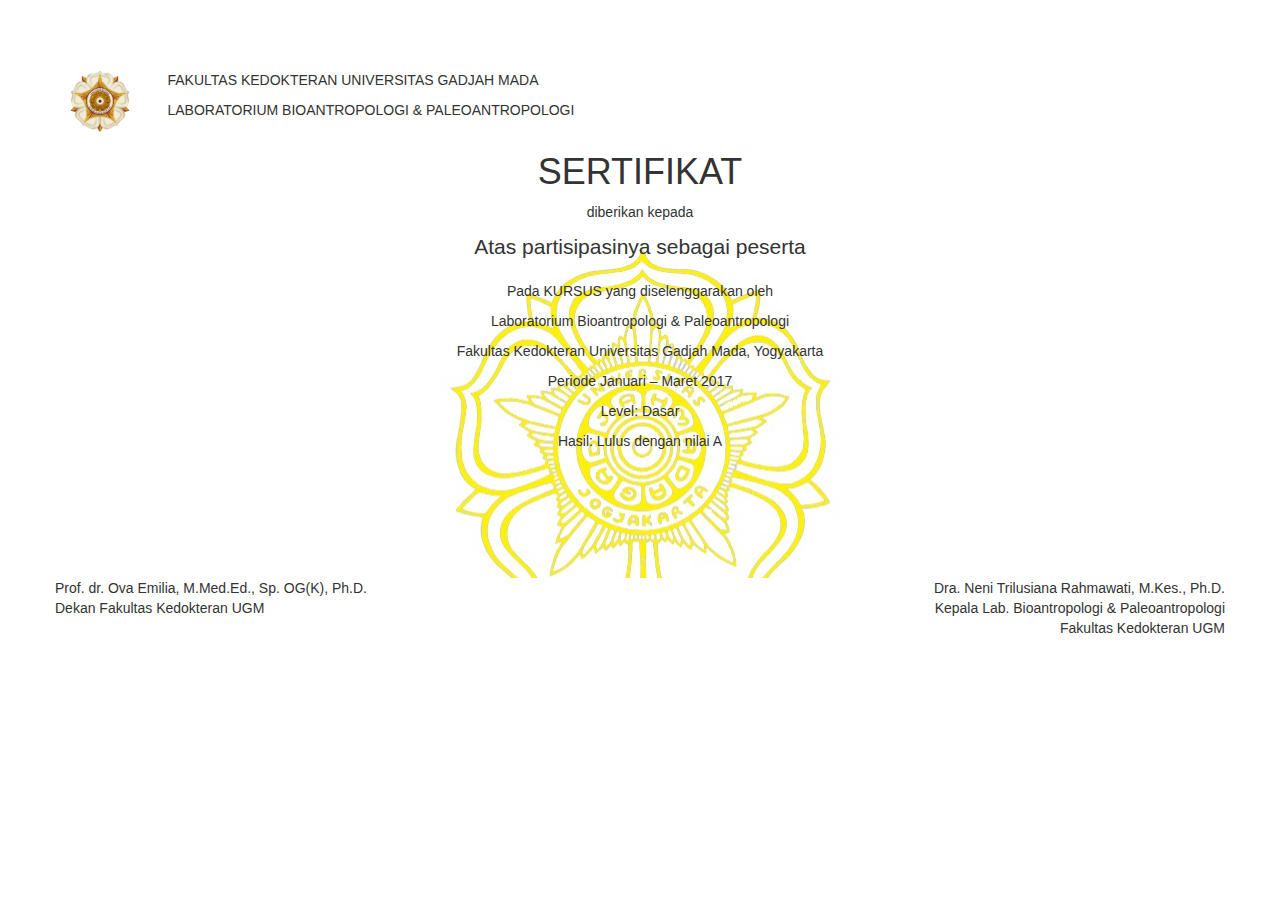
<file: sertifikat/index.html>
<!DOCTYPE html>
<html lang="en">

<head>

    <meta charset="utf-8">
    <meta http-equiv="X-UA-Compatible" content="IE=edge">
    <meta name="viewport" content="width=device-width, initial-scale=1">
    <meta name="description" content="">
    <meta name="author" content="">

    <title>Bare - Start Bootstrap Template</title>

    <!-- Bootstrap Core CSS -->
    <link href="css/bootstrap.min.css" rel="stylesheet">

    <!-- Custom CSS -->
    <style>
    body {
        padding-top: 70px;
        /* Required padding for .navbar-fixed-top. Remove if using .navbar-static-top. Change if height of navigation changes. */
    }
    </style>

    <!-- HTML5 Shim and Respond.js IE8 support of HTML5 elements and media queries -->
    <!-- WARNING: Respond.js doesn't work if you view the page via file:// -->
    <!--[if lt IE 9]>
        <script src="https://oss.maxcdn.com/libs/html5shiv/3.7.0/html5shiv.js"></script>
        <script src="https://oss.maxcdn.com/libs/respond.js/1.4.2/respond.min.js"></script>
    <![endif]-->

</head>

<body>


    <!-- Page Content -->
    <div class="container">

        <div class="row">
            <div class="col-lg-1 text-left">
            <img class="img-responsive" src="image/logo-ugm.png" alt="" width="60px">
            </div>
            <div class="col-lg-11 text-left"> 
             <p>FAKULTAS KEDOKTERAN UNIVERSITAS GADJAH MADA </p>
             <p>LABORATORIUM BIOANTROPOLOGI & PALEOANTROPOLOGI </p>
            </div>
        </div>

        <div class="row">


            <div class="col-lg-12 text-center" style="background-image:url('image/UGMLogoKuning.jpg');background-repeat: no-repeat;
    background-attachment: fixed;
    background-position: center; padding-bottom: 10%;">
                <h1>SERTIFIKAT</h1>
                <p> diberikan kepada </p>

                <p class="lead">Atas partisipasinya sebagai peserta</p>
                <p> Pada KURSUS <?php ?> yang diselenggarakan oleh</p> 
                <p>Laboratorium Bioantropologi & Paleoantropologi </p>
                <p>Fakultas Kedokteran Universitas Gadjah Mada, Yogyakarta</p>
                <p> Periode Januari – Maret 2017 </p>
                <p> Level: Dasar </p>
                <p> Hasil: Lulus dengan nilai A </p>

             
            </div>

         <div class="row">
            <div class="col-lg-12 text-left">


                <div class="row">

                        <div class="col-lg-6 text-left ">Prof. dr. Ova Emilia, M.Med.Ed., Sp. OG(K), Ph.D. <br>Dekan Fakultas Kedokteran UGM</div>
                        <div class="col-lg-6 text-right">Dra. Neni Trilusiana Rahmawati, M.Kes., Ph.D. <br>Kepala Lab. Bioantropologi &  Paleoantropologi <br>Fakultas Kedokteran UGM
</div>
                     
                </div>

             <!-- <p>FAKULTAS KEDOKTERAN UNIVERSITAS GADJAH MADA </p>
             <p>LABORATORIUM BIOANTROPOLOGI & PALEOANTROPOLOGI </p>
 -->
            </div>
        </div>






        </div>
        <!-- /.row -->

    </div>
    <!-- /.container -->

    <!-- jQuery Version 1.11.1 -->
    <script src="js/jquery.js"></script>

    <!-- Bootstrap Core JavaScript -->
    <script src="js/bootstrap.min.js"></script>

</body>

</html>
</file>
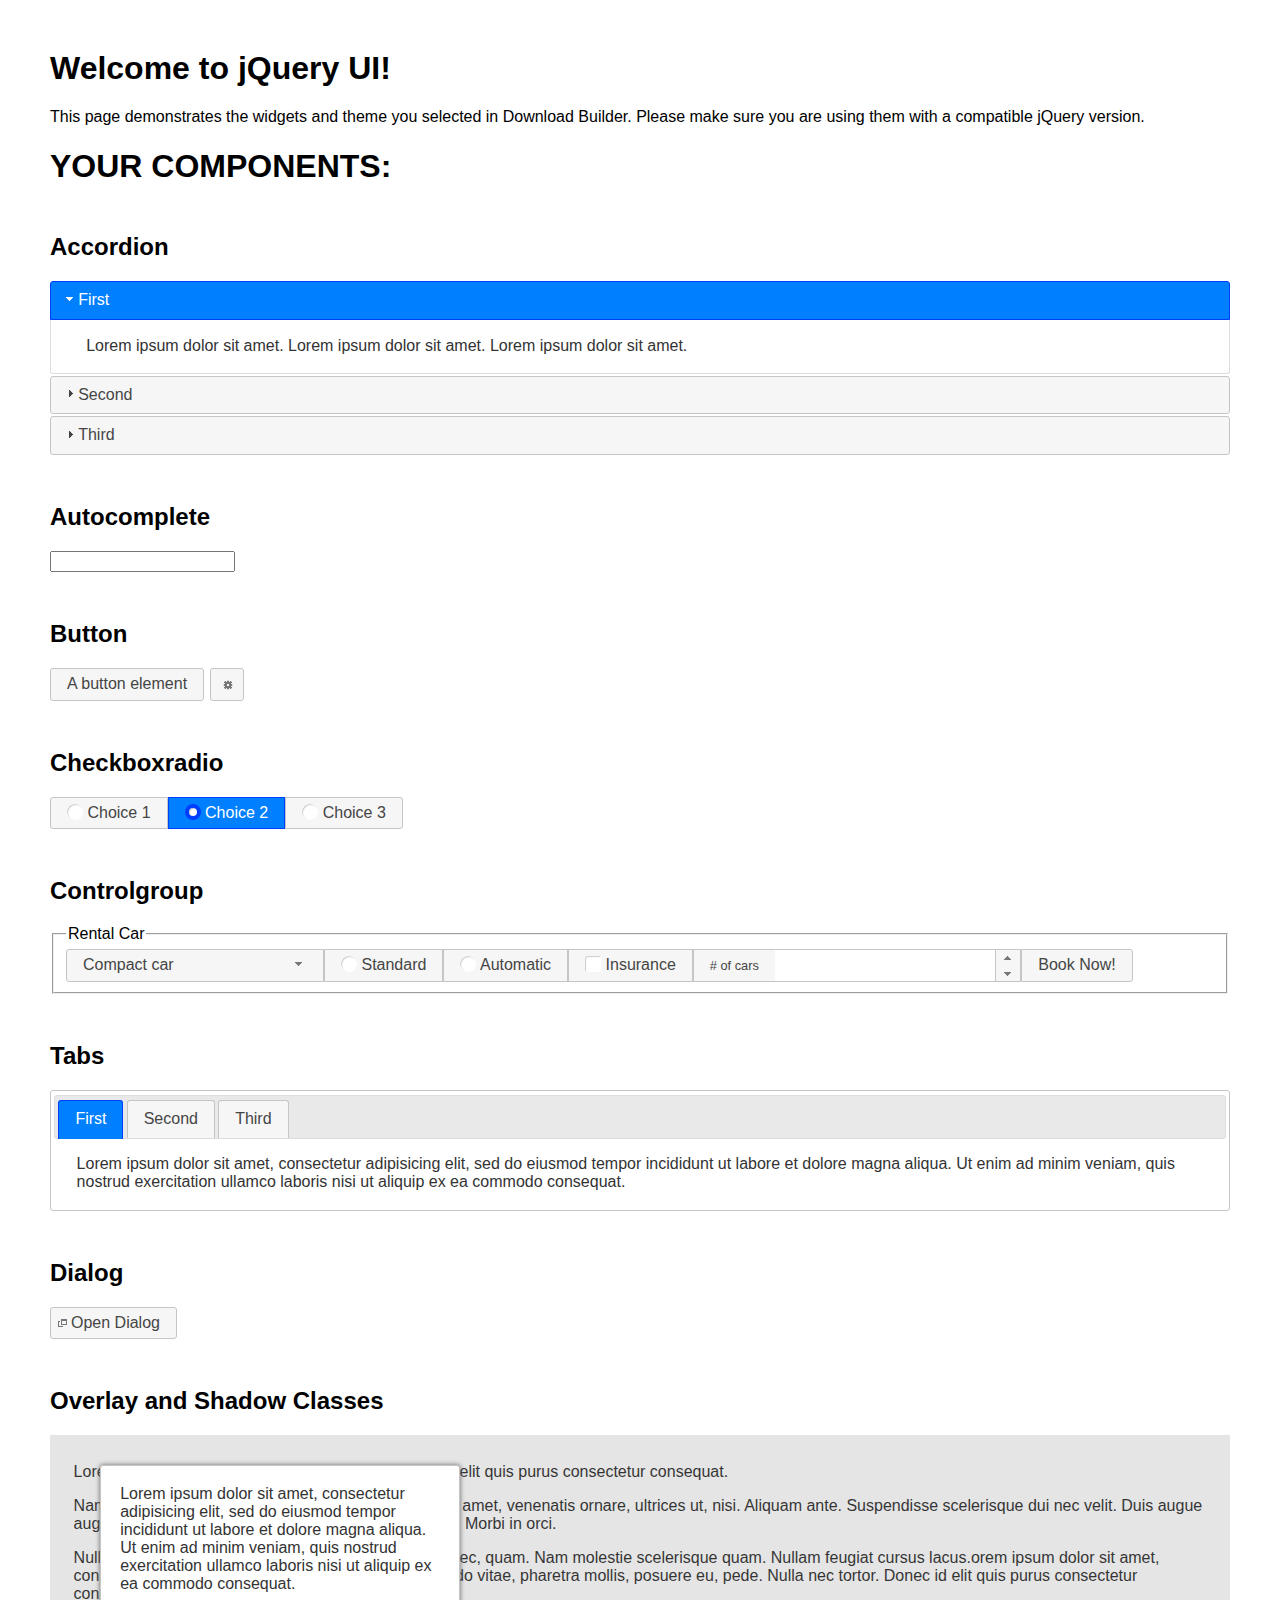
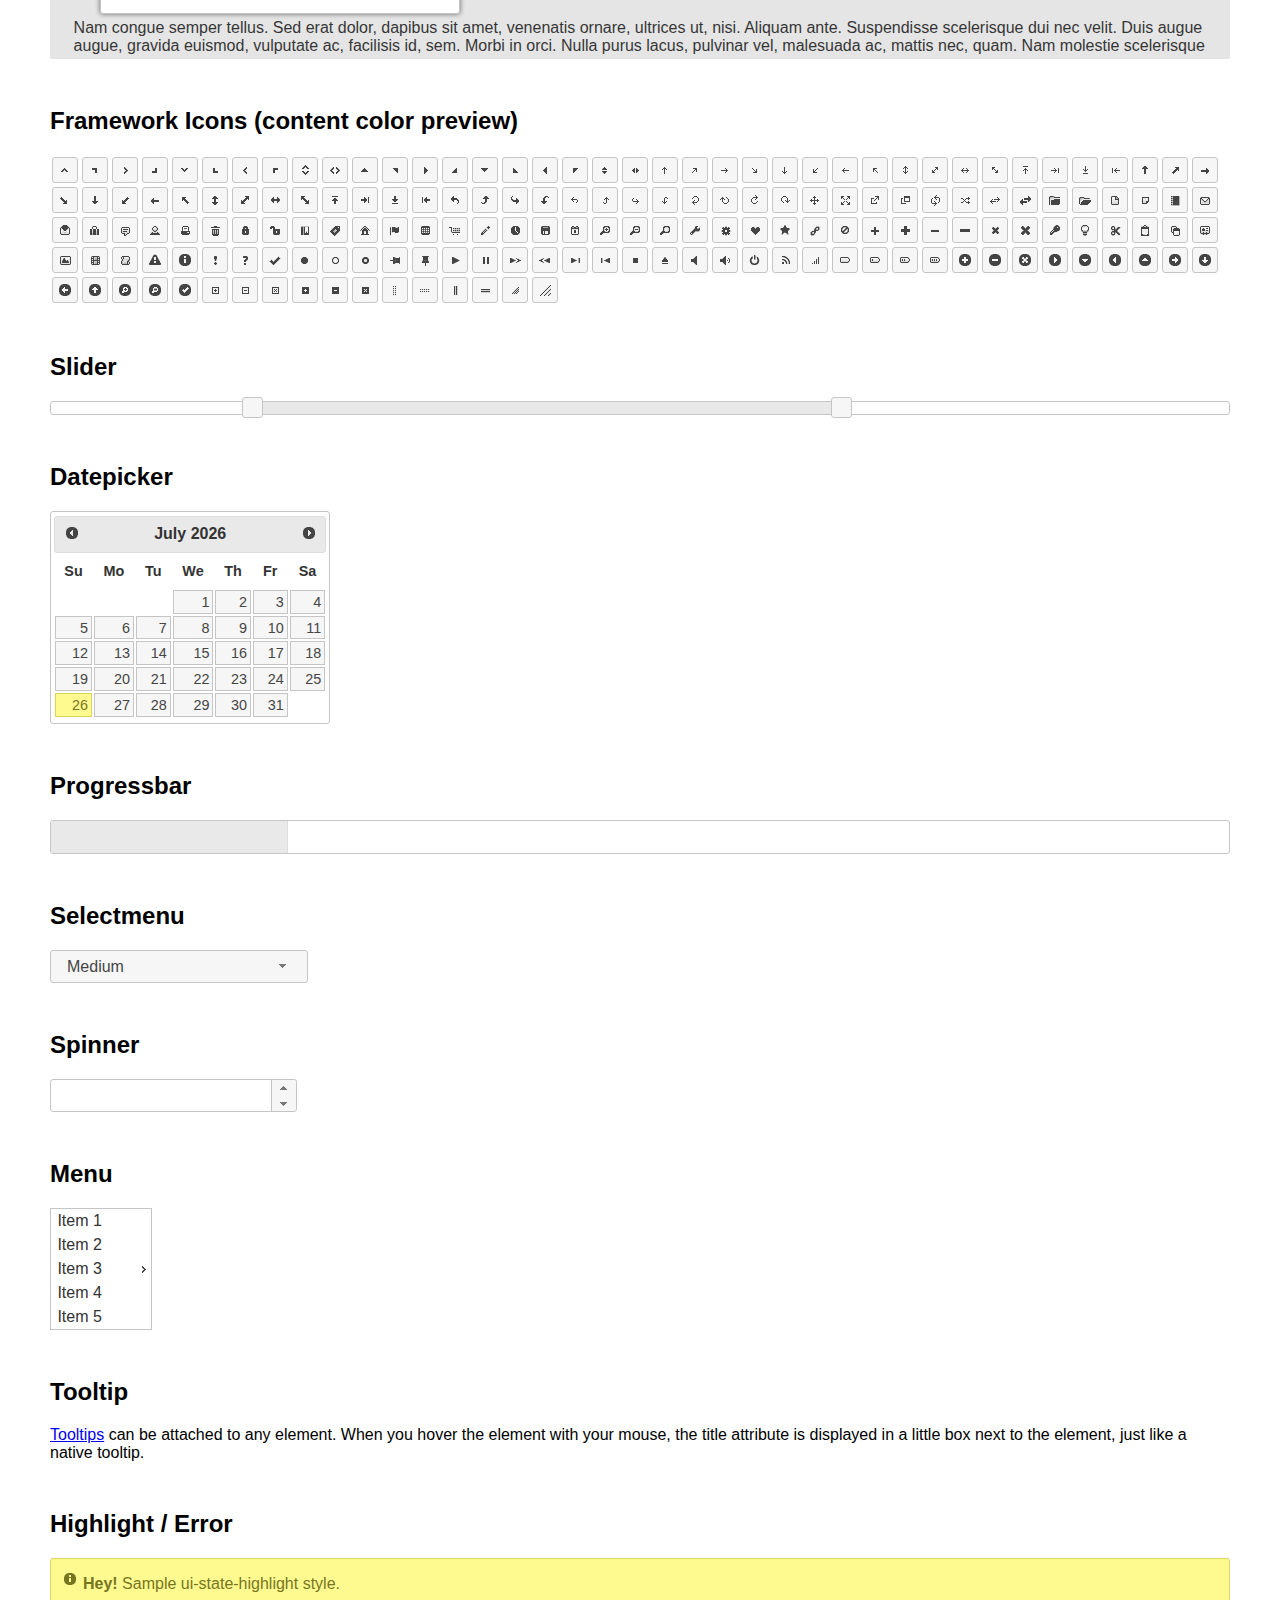
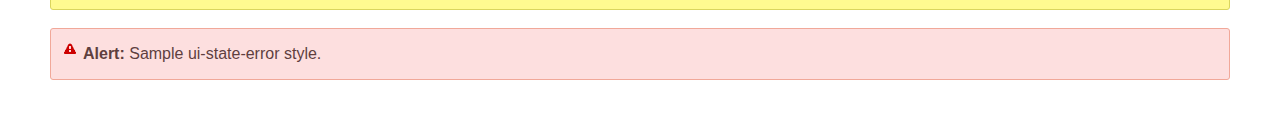
<file: menejemen/assets/jquery_datepicker/jquery-custom/index.html>
<!doctype html>
<html lang="us">
<head>
	<meta charset="utf-8">
	<title>jQuery UI Example Page</title>
	<link href="jquery-ui.css" rel="stylesheet">
	<style>
	body{
		font-family: "Trebuchet MS", sans-serif;
		margin: 50px;
	}
	.demoHeaders {
		margin-top: 2em;
	}
	#dialog-link {
		padding: .4em 1em .4em 20px;
		text-decoration: none;
		position: relative;
	}
	#dialog-link span.ui-icon {
		margin: 0 5px 0 0;
		position: absolute;
		left: .2em;
		top: 50%;
		margin-top: -8px;
	}
	#icons {
		margin: 0;
		padding: 0;
	}
	#icons li {
		margin: 2px;
		position: relative;
		padding: 4px 0;
		cursor: pointer;
		float: left;
		list-style: none;
	}
	#icons span.ui-icon {
		float: left;
		margin: 0 4px;
	}
	.fakewindowcontain .ui-widget-overlay {
		position: absolute;
	}
	select {
		width: 200px;
	}
	</style>
</head>
<body>

<h1>Welcome to jQuery UI!</h1>

<div class="ui-widget">
	<p>This page demonstrates the widgets and theme you selected in Download Builder. Please make sure you are using them with a compatible jQuery version.</p>
</div>

<h1>YOUR COMPONENTS:</h1>


<!-- Accordion -->
<h2 class="demoHeaders">Accordion</h2>
<div id="accordion">
	<h3>First</h3>
	<div>Lorem ipsum dolor sit amet. Lorem ipsum dolor sit amet. Lorem ipsum dolor sit amet.</div>
	<h3>Second</h3>
	<div>Phasellus mattis tincidunt nibh.</div>
	<h3>Third</h3>
	<div>Nam dui erat, auctor a, dignissim quis.</div>
</div>



<!-- Autocomplete -->
<h2 class="demoHeaders">Autocomplete</h2>
<div>
	<input id="autocomplete" title="type &quot;a&quot;">
</div>



<!-- Button -->
<h2 class="demoHeaders">Button</h2>
<button id="button">A button element</button>
<button id="button-icon">An icon-only button</button>



<!-- Checkboxradio -->
<h2 class="demoHeaders">Checkboxradio</h2>
<form style="margin-top: 1em;">
	<div id="radioset">
		<input type="radio" id="radio1" name="radio"><label for="radio1">Choice 1</label>
		<input type="radio" id="radio2" name="radio" checked="checked"><label for="radio2">Choice 2</label>
		<input type="radio" id="radio3" name="radio"><label for="radio3">Choice 3</label>
	</div>
</form>



<!-- Controlgroup -->
<h2 class="demoHeaders">Controlgroup</h2>
<fieldset>
	<legend>Rental Car</legend>
	<div id="controlgroup">
		<select id="car-type">
			<option>Compact car</option>
			<option>Midsize car</option>
			<option>Full size car</option>
			<option>SUV</option>
			<option>Luxury</option>
			<option>Truck</option>
			<option>Van</option>
		</select>
		<label for="transmission-standard">Standard</label>
		<input type="radio" name="transmission" id="transmission-standard">
		<label for="transmission-automatic">Automatic</label>
		<input type="radio" name="transmission" id="transmission-automatic">
		<label for="insurance">Insurance</label>
		<input type="checkbox" name="insurance" id="insurance">
		<label for="horizontal-spinner" class="ui-controlgroup-label"># of cars</label>
		<input id="horizontal-spinner" class="ui-spinner-input">
		<button>Book Now!</button>
	</div>
</fieldset>



<!-- Tabs -->
<h2 class="demoHeaders">Tabs</h2>
<div id="tabs">
	<ul>
		<li><a href="#tabs-1">First</a></li>
		<li><a href="#tabs-2">Second</a></li>
		<li><a href="#tabs-3">Third</a></li>
	</ul>
	<div id="tabs-1">Lorem ipsum dolor sit amet, consectetur adipisicing elit, sed do eiusmod tempor incididunt ut labore et dolore magna aliqua. Ut enim ad minim veniam, quis nostrud exercitation ullamco laboris nisi ut aliquip ex ea commodo consequat.</div>
	<div id="tabs-2">Phasellus mattis tincidunt nibh. Cras orci urna, blandit id, pretium vel, aliquet ornare, felis. Maecenas scelerisque sem non nisl. Fusce sed lorem in enim dictum bibendum.</div>
	<div id="tabs-3">Nam dui erat, auctor a, dignissim quis, sollicitudin eu, felis. Pellentesque nisi urna, interdum eget, sagittis et, consequat vestibulum, lacus. Mauris porttitor ullamcorper augue.</div>
</div>



<h2 class="demoHeaders">Dialog</h2>
<p>
	<button id="dialog-link" class="ui-button ui-corner-all ui-widget">
		<span class="ui-icon ui-icon-newwin"></span>Open Dialog
	</button>
</p>

<h2 class="demoHeaders">Overlay and Shadow Classes</h2>
<div style="position: relative; width: 96%; height: 200px; padding:1% 2%; overflow:hidden;" class="fakewindowcontain">
	<p>Lorem ipsum dolor sit amet,  Nulla nec tortor. Donec id elit quis purus consectetur consequat. </p><p>Nam congue semper tellus. Sed erat dolor, dapibus sit amet, venenatis ornare, ultrices ut, nisi. Aliquam ante. Suspendisse scelerisque dui nec velit. Duis augue augue, gravida euismod, vulputate ac, facilisis id, sem. Morbi in orci. </p><p>Nulla purus lacus, pulvinar vel, malesuada ac, mattis nec, quam. Nam molestie scelerisque quam. Nullam feugiat cursus lacus.orem ipsum dolor sit amet, consectetur adipiscing elit. Donec libero risus, commodo vitae, pharetra mollis, posuere eu, pede. Nulla nec tortor. Donec id elit quis purus consectetur consequat. </p><p>Nam congue semper tellus. Sed erat dolor, dapibus sit amet, venenatis ornare, ultrices ut, nisi. Aliquam ante. Suspendisse scelerisque dui nec velit. Duis augue augue, gravida euismod, vulputate ac, facilisis id, sem. Morbi in orci. Nulla purus lacus, pulvinar vel, malesuada ac, mattis nec, quam. Nam molestie scelerisque quam. </p><p>Nullam feugiat cursus lacus.orem ipsum dolor sit amet, consectetur adipiscing elit. Donec libero risus, commodo vitae, pharetra mollis, posuere eu, pede. Nulla nec tortor. Donec id elit quis purus consectetur consequat. Nam congue semper tellus. Sed erat dolor, dapibus sit amet, venenatis ornare, ultrices ut, nisi. Aliquam ante. </p><p>Suspendisse scelerisque dui nec velit. Duis augue augue, gravida euismod, vulputate ac, facilisis id, sem. Morbi in orci. Nulla purus lacus, pulvinar vel, malesuada ac, mattis nec, quam. Nam molestie scelerisque quam. Nullam feugiat cursus lacus.orem ipsum dolor sit amet, consectetur adipiscing elit. Donec libero risus, commodo vitae, pharetra mollis, posuere eu, pede. Nulla nec tortor. Donec id elit quis purus consectetur consequat. Nam congue semper tellus. Sed erat dolor, dapibus sit amet, venenatis ornare, ultrices ut, nisi. </p>

	<!-- ui-dialog -->
	<div class="ui-widget-overlay ui-front"></div>
	<div style="position: absolute; width: 320px; left: 50px; top: 30px; padding: 1.2em" class="ui-widget ui-front ui-widget-content ui-corner-all ui-widget-shadow">
		Lorem ipsum dolor sit amet, consectetur adipisicing elit, sed do eiusmod tempor incididunt ut labore et dolore magna aliqua. Ut enim ad minim veniam, quis nostrud exercitation ullamco laboris nisi ut aliquip ex ea commodo consequat.
	</div>

</div>

<!-- ui-dialog -->
<div id="dialog" title="Dialog Title">
	<p>Lorem ipsum dolor sit amet, consectetur adipisicing elit, sed do eiusmod tempor incididunt ut labore et dolore magna aliqua. Ut enim ad minim veniam, quis nostrud exercitation ullamco laboris nisi ut aliquip ex ea commodo consequat.</p>
</div>



<h2 class="demoHeaders">Framework Icons (content color preview)</h2>
<ul id="icons" class="ui-widget ui-helper-clearfix">
	<li class="ui-state-default ui-corner-all" title=".ui-icon-caret-1-n"><span class="ui-icon ui-icon-caret-1-n"></span></li>
	<li class="ui-state-default ui-corner-all" title=".ui-icon-caret-1-ne"><span class="ui-icon ui-icon-caret-1-ne"></span></li>
	<li class="ui-state-default ui-corner-all" title=".ui-icon-caret-1-e"><span class="ui-icon ui-icon-caret-1-e"></span></li>
	<li class="ui-state-default ui-corner-all" title=".ui-icon-caret-1-se"><span class="ui-icon ui-icon-caret-1-se"></span></li>
	<li class="ui-state-default ui-corner-all" title=".ui-icon-caret-1-s"><span class="ui-icon ui-icon-caret-1-s"></span></li>
	<li class="ui-state-default ui-corner-all" title=".ui-icon-caret-1-sw"><span class="ui-icon ui-icon-caret-1-sw"></span></li>
	<li class="ui-state-default ui-corner-all" title=".ui-icon-caret-1-w"><span class="ui-icon ui-icon-caret-1-w"></span></li>
	<li class="ui-state-default ui-corner-all" title=".ui-icon-caret-1-nw"><span class="ui-icon ui-icon-caret-1-nw"></span></li>
	<li class="ui-state-default ui-corner-all" title=".ui-icon-caret-2-n-s"><span class="ui-icon ui-icon-caret-2-n-s"></span></li>
	<li class="ui-state-default ui-corner-all" title=".ui-icon-caret-2-e-w"><span class="ui-icon ui-icon-caret-2-e-w"></span></li>
	<li class="ui-state-default ui-corner-all" title=".ui-icon-triangle-1-n"><span class="ui-icon ui-icon-triangle-1-n"></span></li>
	<li class="ui-state-default ui-corner-all" title=".ui-icon-triangle-1-ne"><span class="ui-icon ui-icon-triangle-1-ne"></span></li>
	<li class="ui-state-default ui-corner-all" title=".ui-icon-triangle-1-e"><span class="ui-icon ui-icon-triangle-1-e"></span></li>
	<li class="ui-state-default ui-corner-all" title=".ui-icon-triangle-1-se"><span class="ui-icon ui-icon-triangle-1-se"></span></li>
	<li class="ui-state-default ui-corner-all" title=".ui-icon-triangle-1-s"><span class="ui-icon ui-icon-triangle-1-s"></span></li>
	<li class="ui-state-default ui-corner-all" title=".ui-icon-triangle-1-sw"><span class="ui-icon ui-icon-triangle-1-sw"></span></li>
	<li class="ui-state-default ui-corner-all" title=".ui-icon-triangle-1-w"><span class="ui-icon ui-icon-triangle-1-w"></span></li>
	<li class="ui-state-default ui-corner-all" title=".ui-icon-triangle-1-nw"><span class="ui-icon ui-icon-triangle-1-nw"></span></li>
	<li class="ui-state-default ui-corner-all" title=".ui-icon-triangle-2-n-s"><span class="ui-icon ui-icon-triangle-2-n-s"></span></li>
	<li class="ui-state-default ui-corner-all" title=".ui-icon-triangle-2-e-w"><span class="ui-icon ui-icon-triangle-2-e-w"></span></li>
	<li class="ui-state-default ui-corner-all" title=".ui-icon-arrow-1-n"><span class="ui-icon ui-icon-arrow-1-n"></span></li>
	<li class="ui-state-default ui-corner-all" title=".ui-icon-arrow-1-ne"><span class="ui-icon ui-icon-arrow-1-ne"></span></li>
	<li class="ui-state-default ui-corner-all" title=".ui-icon-arrow-1-e"><span class="ui-icon ui-icon-arrow-1-e"></span></li>
	<li class="ui-state-default ui-corner-all" title=".ui-icon-arrow-1-se"><span class="ui-icon ui-icon-arrow-1-se"></span></li>
	<li class="ui-state-default ui-corner-all" title=".ui-icon-arrow-1-s"><span class="ui-icon ui-icon-arrow-1-s"></span></li>
	<li class="ui-state-default ui-corner-all" title=".ui-icon-arrow-1-sw"><span class="ui-icon ui-icon-arrow-1-sw"></span></li>
	<li class="ui-state-default ui-corner-all" title=".ui-icon-arrow-1-w"><span class="ui-icon ui-icon-arrow-1-w"></span></li>
	<li class="ui-state-default ui-corner-all" title=".ui-icon-arrow-1-nw"><span class="ui-icon ui-icon-arrow-1-nw"></span></li>
	<li class="ui-state-default ui-corner-all" title=".ui-icon-arrow-2-n-s"><span class="ui-icon ui-icon-arrow-2-n-s"></span></li>
	<li class="ui-state-default ui-corner-all" title=".ui-icon-arrow-2-ne-sw"><span class="ui-icon ui-icon-arrow-2-ne-sw"></span></li>
	<li class="ui-state-default ui-corner-all" title=".ui-icon-arrow-2-e-w"><span class="ui-icon ui-icon-arrow-2-e-w"></span></li>
	<li class="ui-state-default ui-corner-all" title=".ui-icon-arrow-2-se-nw"><span class="ui-icon ui-icon-arrow-2-se-nw"></span></li>
	<li class="ui-state-default ui-corner-all" title=".ui-icon-arrowstop-1-n"><span class="ui-icon ui-icon-arrowstop-1-n"></span></li>
	<li class="ui-state-default ui-corner-all" title=".ui-icon-arrowstop-1-e"><span class="ui-icon ui-icon-arrowstop-1-e"></span></li>
	<li class="ui-state-default ui-corner-all" title=".ui-icon-arrowstop-1-s"><span class="ui-icon ui-icon-arrowstop-1-s"></span></li>
	<li class="ui-state-default ui-corner-all" title=".ui-icon-arrowstop-1-w"><span class="ui-icon ui-icon-arrowstop-1-w"></span></li>
	<li class="ui-state-default ui-corner-all" title=".ui-icon-arrowthick-1-n"><span class="ui-icon ui-icon-arrowthick-1-n"></span></li>
	<li class="ui-state-default ui-corner-all" title=".ui-icon-arrowthick-1-ne"><span class="ui-icon ui-icon-arrowthick-1-ne"></span></li>
	<li class="ui-state-default ui-corner-all" title=".ui-icon-arrowthick-1-e"><span class="ui-icon ui-icon-arrowthick-1-e"></span></li>
	<li class="ui-state-default ui-corner-all" title=".ui-icon-arrowthick-1-se"><span class="ui-icon ui-icon-arrowthick-1-se"></span></li>
	<li class="ui-state-default ui-corner-all" title=".ui-icon-arrowthick-1-s"><span class="ui-icon ui-icon-arrowthick-1-s"></span></li>
	<li class="ui-state-default ui-corner-all" title=".ui-icon-arrowthick-1-sw"><span class="ui-icon ui-icon-arrowthick-1-sw"></span></li>
	<li class="ui-state-default ui-corner-all" title=".ui-icon-arrowthick-1-w"><span class="ui-icon ui-icon-arrowthick-1-w"></span></li>
	<li class="ui-state-default ui-corner-all" title=".ui-icon-arrowthick-1-nw"><span class="ui-icon ui-icon-arrowthick-1-nw"></span></li>
	<li class="ui-state-default ui-corner-all" title=".ui-icon-arrowthick-2-n-s"><span class="ui-icon ui-icon-arrowthick-2-n-s"></span></li>
	<li class="ui-state-default ui-corner-all" title=".ui-icon-arrowthick-2-ne-sw"><span class="ui-icon ui-icon-arrowthick-2-ne-sw"></span></li>
	<li class="ui-state-default ui-corner-all" title=".ui-icon-arrowthick-2-e-w"><span class="ui-icon ui-icon-arrowthick-2-e-w"></span></li>
	<li class="ui-state-default ui-corner-all" title=".ui-icon-arrowthick-2-se-nw"><span class="ui-icon ui-icon-arrowthick-2-se-nw"></span></li>
	<li class="ui-state-default ui-corner-all" title=".ui-icon-arrowthickstop-1-n"><span class="ui-icon ui-icon-arrowthickstop-1-n"></span></li>
	<li class="ui-state-default ui-corner-all" title=".ui-icon-arrowthickstop-1-e"><span class="ui-icon ui-icon-arrowthickstop-1-e"></span></li>
	<li class="ui-state-default ui-corner-all" title=".ui-icon-arrowthickstop-1-s"><span class="ui-icon ui-icon-arrowthickstop-1-s"></span></li>
	<li class="ui-state-default ui-corner-all" title=".ui-icon-arrowthickstop-1-w"><span class="ui-icon ui-icon-arrowthickstop-1-w"></span></li>
	<li class="ui-state-default ui-corner-all" title=".ui-icon-arrowreturnthick-1-w"><span class="ui-icon ui-icon-arrowreturnthick-1-w"></span></li>
	<li class="ui-state-default ui-corner-all" title=".ui-icon-arrowreturnthick-1-n"><span class="ui-icon ui-icon-arrowreturnthick-1-n"></span></li>
	<li class="ui-state-default ui-corner-all" title=".ui-icon-arrowreturnthick-1-e"><span class="ui-icon ui-icon-arrowreturnthick-1-e"></span></li>
	<li class="ui-state-default ui-corner-all" title=".ui-icon-arrowreturnthick-1-s"><span class="ui-icon ui-icon-arrowreturnthick-1-s"></span></li>
	<li class="ui-state-default ui-corner-all" title=".ui-icon-arrowreturn-1-w"><span class="ui-icon ui-icon-arrowreturn-1-w"></span></li>
	<li class="ui-state-default ui-corner-all" title=".ui-icon-arrowreturn-1-n"><span class="ui-icon ui-icon-arrowreturn-1-n"></span></li>
	<li class="ui-state-default ui-corner-all" title=".ui-icon-arrowreturn-1-e"><span class="ui-icon ui-icon-arrowreturn-1-e"></span></li>
	<li class="ui-state-default ui-corner-all" title=".ui-icon-arrowreturn-1-s"><span class="ui-icon ui-icon-arrowreturn-1-s"></span></li>
	<li class="ui-state-default ui-corner-all" title=".ui-icon-arrowrefresh-1-w"><span class="ui-icon ui-icon-arrowrefresh-1-w"></span></li>
	<li class="ui-state-default ui-corner-all" title=".ui-icon-arrowrefresh-1-n"><span class="ui-icon ui-icon-arrowrefresh-1-n"></span></li>
	<li class="ui-state-default ui-corner-all" title=".ui-icon-arrowrefresh-1-e"><span class="ui-icon ui-icon-arrowrefresh-1-e"></span></li>
	<li class="ui-state-default ui-corner-all" title=".ui-icon-arrowrefresh-1-s"><span class="ui-icon ui-icon-arrowrefresh-1-s"></span></li>
	<li class="ui-state-default ui-corner-all" title=".ui-icon-arrow-4"><span class="ui-icon ui-icon-arrow-4"></span></li>
	<li class="ui-state-default ui-corner-all" title=".ui-icon-arrow-4-diag"><span class="ui-icon ui-icon-arrow-4-diag"></span></li>
	<li class="ui-state-default ui-corner-all" title=".ui-icon-extlink"><span class="ui-icon ui-icon-extlink"></span></li>
	<li class="ui-state-default ui-corner-all" title=".ui-icon-newwin"><span class="ui-icon ui-icon-newwin"></span></li>
	<li class="ui-state-default ui-corner-all" title=".ui-icon-refresh"><span class="ui-icon ui-icon-refresh"></span></li>
	<li class="ui-state-default ui-corner-all" title=".ui-icon-shuffle"><span class="ui-icon ui-icon-shuffle"></span></li>
	<li class="ui-state-default ui-corner-all" title=".ui-icon-transfer-e-w"><span class="ui-icon ui-icon-transfer-e-w"></span></li>
	<li class="ui-state-default ui-corner-all" title=".ui-icon-transferthick-e-w"><span class="ui-icon ui-icon-transferthick-e-w"></span></li>
	<li class="ui-state-default ui-corner-all" title=".ui-icon-folder-collapsed"><span class="ui-icon ui-icon-folder-collapsed"></span></li>
	<li class="ui-state-default ui-corner-all" title=".ui-icon-folder-open"><span class="ui-icon ui-icon-folder-open"></span></li>
	<li class="ui-state-default ui-corner-all" title=".ui-icon-document"><span class="ui-icon ui-icon-document"></span></li>
	<li class="ui-state-default ui-corner-all" title=".ui-icon-document-b"><span class="ui-icon ui-icon-document-b"></span></li>
	<li class="ui-state-default ui-corner-all" title=".ui-icon-note"><span class="ui-icon ui-icon-note"></span></li>
	<li class="ui-state-default ui-corner-all" title=".ui-icon-mail-closed"><span class="ui-icon ui-icon-mail-closed"></span></li>
	<li class="ui-state-default ui-corner-all" title=".ui-icon-mail-open"><span class="ui-icon ui-icon-mail-open"></span></li>
	<li class="ui-state-default ui-corner-all" title=".ui-icon-suitcase"><span class="ui-icon ui-icon-suitcase"></span></li>
	<li class="ui-state-default ui-corner-all" title=".ui-icon-comment"><span class="ui-icon ui-icon-comment"></span></li>
	<li class="ui-state-default ui-corner-all" title=".ui-icon-person"><span class="ui-icon ui-icon-person"></span></li>
	<li class="ui-state-default ui-corner-all" title=".ui-icon-print"><span class="ui-icon ui-icon-print"></span></li>
	<li class="ui-state-default ui-corner-all" title=".ui-icon-trash"><span class="ui-icon ui-icon-trash"></span></li>
	<li class="ui-state-default ui-corner-all" title=".ui-icon-locked"><span class="ui-icon ui-icon-locked"></span></li>
	<li class="ui-state-default ui-corner-all" title=".ui-icon-unlocked"><span class="ui-icon ui-icon-unlocked"></span></li>
	<li class="ui-state-default ui-corner-all" title=".ui-icon-bookmark"><span class="ui-icon ui-icon-bookmark"></span></li>
	<li class="ui-state-default ui-corner-all" title=".ui-icon-tag"><span class="ui-icon ui-icon-tag"></span></li>
	<li class="ui-state-default ui-corner-all" title=".ui-icon-home"><span class="ui-icon ui-icon-home"></span></li>
	<li class="ui-state-default ui-corner-all" title=".ui-icon-flag"><span class="ui-icon ui-icon-flag"></span></li>
	<li class="ui-state-default ui-corner-all" title=".ui-icon-calculator"><span class="ui-icon ui-icon-calculator"></span></li>
	<li class="ui-state-default ui-corner-all" title=".ui-icon-cart"><span class="ui-icon ui-icon-cart"></span></li>
	<li class="ui-state-default ui-corner-all" title=".ui-icon-pencil"><span class="ui-icon ui-icon-pencil"></span></li>
	<li class="ui-state-default ui-corner-all" title=".ui-icon-clock"><span class="ui-icon ui-icon-clock"></span></li>
	<li class="ui-state-default ui-corner-all" title=".ui-icon-disk"><span class="ui-icon ui-icon-disk"></span></li>
	<li class="ui-state-default ui-corner-all" title=".ui-icon-calendar"><span class="ui-icon ui-icon-calendar"></span></li>
	<li class="ui-state-default ui-corner-all" title=".ui-icon-zoomin"><span class="ui-icon ui-icon-zoomin"></span></li>
	<li class="ui-state-default ui-corner-all" title=".ui-icon-zoomout"><span class="ui-icon ui-icon-zoomout"></span></li>
	<li class="ui-state-default ui-corner-all" title=".ui-icon-search"><span class="ui-icon ui-icon-search"></span></li>
	<li class="ui-state-default ui-corner-all" title=".ui-icon-wrench"><span class="ui-icon ui-icon-wrench"></span></li>
	<li class="ui-state-default ui-corner-all" title=".ui-icon-gear"><span class="ui-icon ui-icon-gear"></span></li>
	<li class="ui-state-default ui-corner-all" title=".ui-icon-heart"><span class="ui-icon ui-icon-heart"></span></li>
	<li class="ui-state-default ui-corner-all" title=".ui-icon-star"><span class="ui-icon ui-icon-star"></span></li>
	<li class="ui-state-default ui-corner-all" title=".ui-icon-link"><span class="ui-icon ui-icon-link"></span></li>
	<li class="ui-state-default ui-corner-all" title=".ui-icon-cancel"><span class="ui-icon ui-icon-cancel"></span></li>
	<li class="ui-state-default ui-corner-all" title=".ui-icon-plus"><span class="ui-icon ui-icon-plus"></span></li>
	<li class="ui-state-default ui-corner-all" title=".ui-icon-plusthick"><span class="ui-icon ui-icon-plusthick"></span></li>
	<li class="ui-state-default ui-corner-all" title=".ui-icon-minus"><span class="ui-icon ui-icon-minus"></span></li>
	<li class="ui-state-default ui-corner-all" title=".ui-icon-minusthick"><span class="ui-icon ui-icon-minusthick"></span></li>
	<li class="ui-state-default ui-corner-all" title=".ui-icon-close"><span class="ui-icon ui-icon-close"></span></li>
	<li class="ui-state-default ui-corner-all" title=".ui-icon-closethick"><span class="ui-icon ui-icon-closethick"></span></li>
	<li class="ui-state-default ui-corner-all" title=".ui-icon-key"><span class="ui-icon ui-icon-key"></span></li>
	<li class="ui-state-default ui-corner-all" title=".ui-icon-lightbulb"><span class="ui-icon ui-icon-lightbulb"></span></li>
	<li class="ui-state-default ui-corner-all" title=".ui-icon-scissors"><span class="ui-icon ui-icon-scissors"></span></li>
	<li class="ui-state-default ui-corner-all" title=".ui-icon-clipboard"><span class="ui-icon ui-icon-clipboard"></span></li>
	<li class="ui-state-default ui-corner-all" title=".ui-icon-copy"><span class="ui-icon ui-icon-copy"></span></li>
	<li class="ui-state-default ui-corner-all" title=".ui-icon-contact"><span class="ui-icon ui-icon-contact"></span></li>
	<li class="ui-state-default ui-corner-all" title=".ui-icon-image"><span class="ui-icon ui-icon-image"></span></li>
	<li class="ui-state-default ui-corner-all" title=".ui-icon-video"><span class="ui-icon ui-icon-video"></span></li>
	<li class="ui-state-default ui-corner-all" title=".ui-icon-script"><span class="ui-icon ui-icon-script"></span></li>
	<li class="ui-state-default ui-corner-all" title=".ui-icon-alert"><span class="ui-icon ui-icon-alert"></span></li>
	<li class="ui-state-default ui-corner-all" title=".ui-icon-info"><span class="ui-icon ui-icon-info"></span></li>
	<li class="ui-state-default ui-corner-all" title=".ui-icon-notice"><span class="ui-icon ui-icon-notice"></span></li>
	<li class="ui-state-default ui-corner-all" title=".ui-icon-help"><span class="ui-icon ui-icon-help"></span></li>
	<li class="ui-state-default ui-corner-all" title=".ui-icon-check"><span class="ui-icon ui-icon-check"></span></li>
	<li class="ui-state-default ui-corner-all" title=".ui-icon-bullet"><span class="ui-icon ui-icon-bullet"></span></li>
	<li class="ui-state-default ui-corner-all" title=".ui-icon-radio-off"><span class="ui-icon ui-icon-radio-off"></span></li>
	<li class="ui-state-default ui-corner-all" title=".ui-icon-radio-on"><span class="ui-icon ui-icon-radio-on"></span></li>
	<li class="ui-state-default ui-corner-all" title=".ui-icon-pin-w"><span class="ui-icon ui-icon-pin-w"></span></li>
	<li class="ui-state-default ui-corner-all" title=".ui-icon-pin-s"><span class="ui-icon ui-icon-pin-s"></span></li>
	<li class="ui-state-default ui-corner-all" title=".ui-icon-play"><span class="ui-icon ui-icon-play"></span></li>
	<li class="ui-state-default ui-corner-all" title=".ui-icon-pause"><span class="ui-icon ui-icon-pause"></span></li>
	<li class="ui-state-default ui-corner-all" title=".ui-icon-seek-next"><span class="ui-icon ui-icon-seek-next"></span></li>
	<li class="ui-state-default ui-corner-all" title=".ui-icon-seek-prev"><span class="ui-icon ui-icon-seek-prev"></span></li>
	<li class="ui-state-default ui-corner-all" title=".ui-icon-seek-end"><span class="ui-icon ui-icon-seek-end"></span></li>
	<li class="ui-state-default ui-corner-all" title=".ui-icon-seek-first"><span class="ui-icon ui-icon-seek-first"></span></li>
	<li class="ui-state-default ui-corner-all" title=".ui-icon-stop"><span class="ui-icon ui-icon-stop"></span></li>
	<li class="ui-state-default ui-corner-all" title=".ui-icon-eject"><span class="ui-icon ui-icon-eject"></span></li>
	<li class="ui-state-default ui-corner-all" title=".ui-icon-volume-off"><span class="ui-icon ui-icon-volume-off"></span></li>
	<li class="ui-state-default ui-corner-all" title=".ui-icon-volume-on"><span class="ui-icon ui-icon-volume-on"></span></li>
	<li class="ui-state-default ui-corner-all" title=".ui-icon-power"><span class="ui-icon ui-icon-power"></span></li>
	<li class="ui-state-default ui-corner-all" title=".ui-icon-signal-diag"><span class="ui-icon ui-icon-signal-diag"></span></li>
	<li class="ui-state-default ui-corner-all" title=".ui-icon-signal"><span class="ui-icon ui-icon-signal"></span></li>
	<li class="ui-state-default ui-corner-all" title=".ui-icon-battery-0"><span class="ui-icon ui-icon-battery-0"></span></li>
	<li class="ui-state-default ui-corner-all" title=".ui-icon-battery-1"><span class="ui-icon ui-icon-battery-1"></span></li>
	<li class="ui-state-default ui-corner-all" title=".ui-icon-battery-2"><span class="ui-icon ui-icon-battery-2"></span></li>
	<li class="ui-state-default ui-corner-all" title=".ui-icon-battery-3"><span class="ui-icon ui-icon-battery-3"></span></li>
	<li class="ui-state-default ui-corner-all" title=".ui-icon-circle-plus"><span class="ui-icon ui-icon-circle-plus"></span></li>
	<li class="ui-state-default ui-corner-all" title=".ui-icon-circle-minus"><span class="ui-icon ui-icon-circle-minus"></span></li>
	<li class="ui-state-default ui-corner-all" title=".ui-icon-circle-close"><span class="ui-icon ui-icon-circle-close"></span></li>
	<li class="ui-state-default ui-corner-all" title=".ui-icon-circle-triangle-e"><span class="ui-icon ui-icon-circle-triangle-e"></span></li>
	<li class="ui-state-default ui-corner-all" title=".ui-icon-circle-triangle-s"><span class="ui-icon ui-icon-circle-triangle-s"></span></li>
	<li class="ui-state-default ui-corner-all" title=".ui-icon-circle-triangle-w"><span class="ui-icon ui-icon-circle-triangle-w"></span></li>
	<li class="ui-state-default ui-corner-all" title=".ui-icon-circle-triangle-n"><span class="ui-icon ui-icon-circle-triangle-n"></span></li>
	<li class="ui-state-default ui-corner-all" title=".ui-icon-circle-arrow-e"><span class="ui-icon ui-icon-circle-arrow-e"></span></li>
	<li class="ui-state-default ui-corner-all" title=".ui-icon-circle-arrow-s"><span class="ui-icon ui-icon-circle-arrow-s"></span></li>
	<li class="ui-state-default ui-corner-all" title=".ui-icon-circle-arrow-w"><span class="ui-icon ui-icon-circle-arrow-w"></span></li>
	<li class="ui-state-default ui-corner-all" title=".ui-icon-circle-arrow-n"><span class="ui-icon ui-icon-circle-arrow-n"></span></li>
	<li class="ui-state-default ui-corner-all" title=".ui-icon-circle-zoomin"><span class="ui-icon ui-icon-circle-zoomin"></span></li>
	<li class="ui-state-default ui-corner-all" title=".ui-icon-circle-zoomout"><span class="ui-icon ui-icon-circle-zoomout"></span></li>
	<li class="ui-state-default ui-corner-all" title=".ui-icon-circle-check"><span class="ui-icon ui-icon-circle-check"></span></li>
	<li class="ui-state-default ui-corner-all" title=".ui-icon-circlesmall-plus"><span class="ui-icon ui-icon-circlesmall-plus"></span></li>
	<li class="ui-state-default ui-corner-all" title=".ui-icon-circlesmall-minus"><span class="ui-icon ui-icon-circlesmall-minus"></span></li>
	<li class="ui-state-default ui-corner-all" title=".ui-icon-circlesmall-close"><span class="ui-icon ui-icon-circlesmall-close"></span></li>
	<li class="ui-state-default ui-corner-all" title=".ui-icon-squaresmall-plus"><span class="ui-icon ui-icon-squaresmall-plus"></span></li>
	<li class="ui-state-default ui-corner-all" title=".ui-icon-squaresmall-minus"><span class="ui-icon ui-icon-squaresmall-minus"></span></li>
	<li class="ui-state-default ui-corner-all" title=".ui-icon-squaresmall-close"><span class="ui-icon ui-icon-squaresmall-close"></span></li>
	<li class="ui-state-default ui-corner-all" title=".ui-icon-grip-dotted-vertical"><span class="ui-icon ui-icon-grip-dotted-vertical"></span></li>
	<li class="ui-state-default ui-corner-all" title=".ui-icon-grip-dotted-horizontal"><span class="ui-icon ui-icon-grip-dotted-horizontal"></span></li>
	<li class="ui-state-default ui-corner-all" title=".ui-icon-grip-solid-vertical"><span class="ui-icon ui-icon-grip-solid-vertical"></span></li>
	<li class="ui-state-default ui-corner-all" title=".ui-icon-grip-solid-horizontal"><span class="ui-icon ui-icon-grip-solid-horizontal"></span></li>
	<li class="ui-state-default ui-corner-all" title=".ui-icon-gripsmall-diagonal-se"><span class="ui-icon ui-icon-gripsmall-diagonal-se"></span></li>
	<li class="ui-state-default ui-corner-all" title=".ui-icon-grip-diagonal-se"><span class="ui-icon ui-icon-grip-diagonal-se"></span></li>
</ul>


<!-- Slider -->
<h2 class="demoHeaders">Slider</h2>
<div id="slider"></div>



<!-- Datepicker -->
<h2 class="demoHeaders">Datepicker</h2>
<div id="datepicker"></div>



<!-- Progressbar -->
<h2 class="demoHeaders">Progressbar</h2>
<div id="progressbar"></div>



<!-- Progressbar -->
<h2 class="demoHeaders">Selectmenu</h2>
<select id="selectmenu">
	<option>Slower</option>
	<option>Slow</option>
	<option selected="selected">Medium</option>
	<option>Fast</option>
	<option>Faster</option>
</select>



<!-- Spinner -->
<h2 class="demoHeaders">Spinner</h2>
<input id="spinner">



<!-- Menu -->
<h2 class="demoHeaders">Menu</h2>
<ul style="width:100px;" id="menu">
	<li><div>Item 1</div></li>
	<li><div>Item 2</div></li>
	<li><div>Item 3</div>
		<ul>
			<li><div>Item 3-1</div></li>
			<li><div>Item 3-2</div></li>
			<li><div>Item 3-3</div></li>
			<li><div>Item 3-4</div></li>
			<li><div>Item 3-5</div></li>
		</ul>
	</li>
	<li><div>Item 4</div></li>
	<li><div>Item 5</div></li>
</ul>



<!-- Tooltip -->
<h2 class="demoHeaders">Tooltip</h2>
<p id="tooltip">
	<a href="#" title="That&apos;s what this widget is">Tooltips</a> can be attached to any element. When you hover
the element with your mouse, the title attribute is displayed in a little box next to the element, just like a native tooltip.
</p>


<!-- Highlight / Error -->
<h2 class="demoHeaders">Highlight / Error</h2>
<div class="ui-widget">
	<div class="ui-state-highlight ui-corner-all" style="margin-top: 20px; padding: 0 .7em;">
		<p><span class="ui-icon ui-icon-info" style="float: left; margin-right: .3em;"></span>
		<strong>Hey!</strong> Sample ui-state-highlight style.</p>
	</div>
</div>
<br>
<div class="ui-widget">
	<div class="ui-state-error ui-corner-all" style="padding: 0 .7em;">
		<p><span class="ui-icon ui-icon-alert" style="float: left; margin-right: .3em;"></span>
		<strong>Alert:</strong> Sample ui-state-error style.</p>
	</div>
</div>

<script src="external/jquery/jquery.js"></script>
<script src="jquery-ui.js"></script>
<script>

$( "#accordion" ).accordion();



var availableTags = [
	"ActionScript",
	"AppleScript",
	"Asp",
	"BASIC",
	"C",
	"C++",
	"Clojure",
	"COBOL",
	"ColdFusion",
	"Erlang",
	"Fortran",
	"Groovy",
	"Haskell",
	"Java",
	"JavaScript",
	"Lisp",
	"Perl",
	"PHP",
	"Python",
	"Ruby",
	"Scala",
	"Scheme"
];
$( "#autocomplete" ).autocomplete({
	source: availableTags
});



$( "#button" ).button();
$( "#button-icon" ).button({
	icon: "ui-icon-gear",
	showLabel: false
});



$( "#radioset" ).buttonset();



$( "#controlgroup" ).controlgroup();



$( "#tabs" ).tabs();



$( "#dialog" ).dialog({
	autoOpen: false,
	width: 400,
	buttons: [
		{
			text: "Ok",
			click: function() {
				$( this ).dialog( "close" );
			}
		},
		{
			text: "Cancel",
			click: function() {
				$( this ).dialog( "close" );
			}
		}
	]
});

// Link to open the dialog
$( "#dialog-link" ).click(function( event ) {
	$( "#dialog" ).dialog( "open" );
	event.preventDefault();
});



$( "#datepicker" ).datepicker({
	inline: true
});



$( "#slider" ).slider({
	range: true,
	values: [ 17, 67 ]
});



$( "#progressbar" ).progressbar({
	value: 20
});



$( "#spinner" ).spinner();



$( "#menu" ).menu();



$( "#tooltip" ).tooltip();



$( "#selectmenu" ).selectmenu();


// Hover states on the static widgets
$( "#dialog-link, #icons li" ).hover(
	function() {
		$( this ).addClass( "ui-state-hover" );
	},
	function() {
		$( this ).removeClass( "ui-state-hover" );
	}
);
</script>
</body>
</html>
</file>
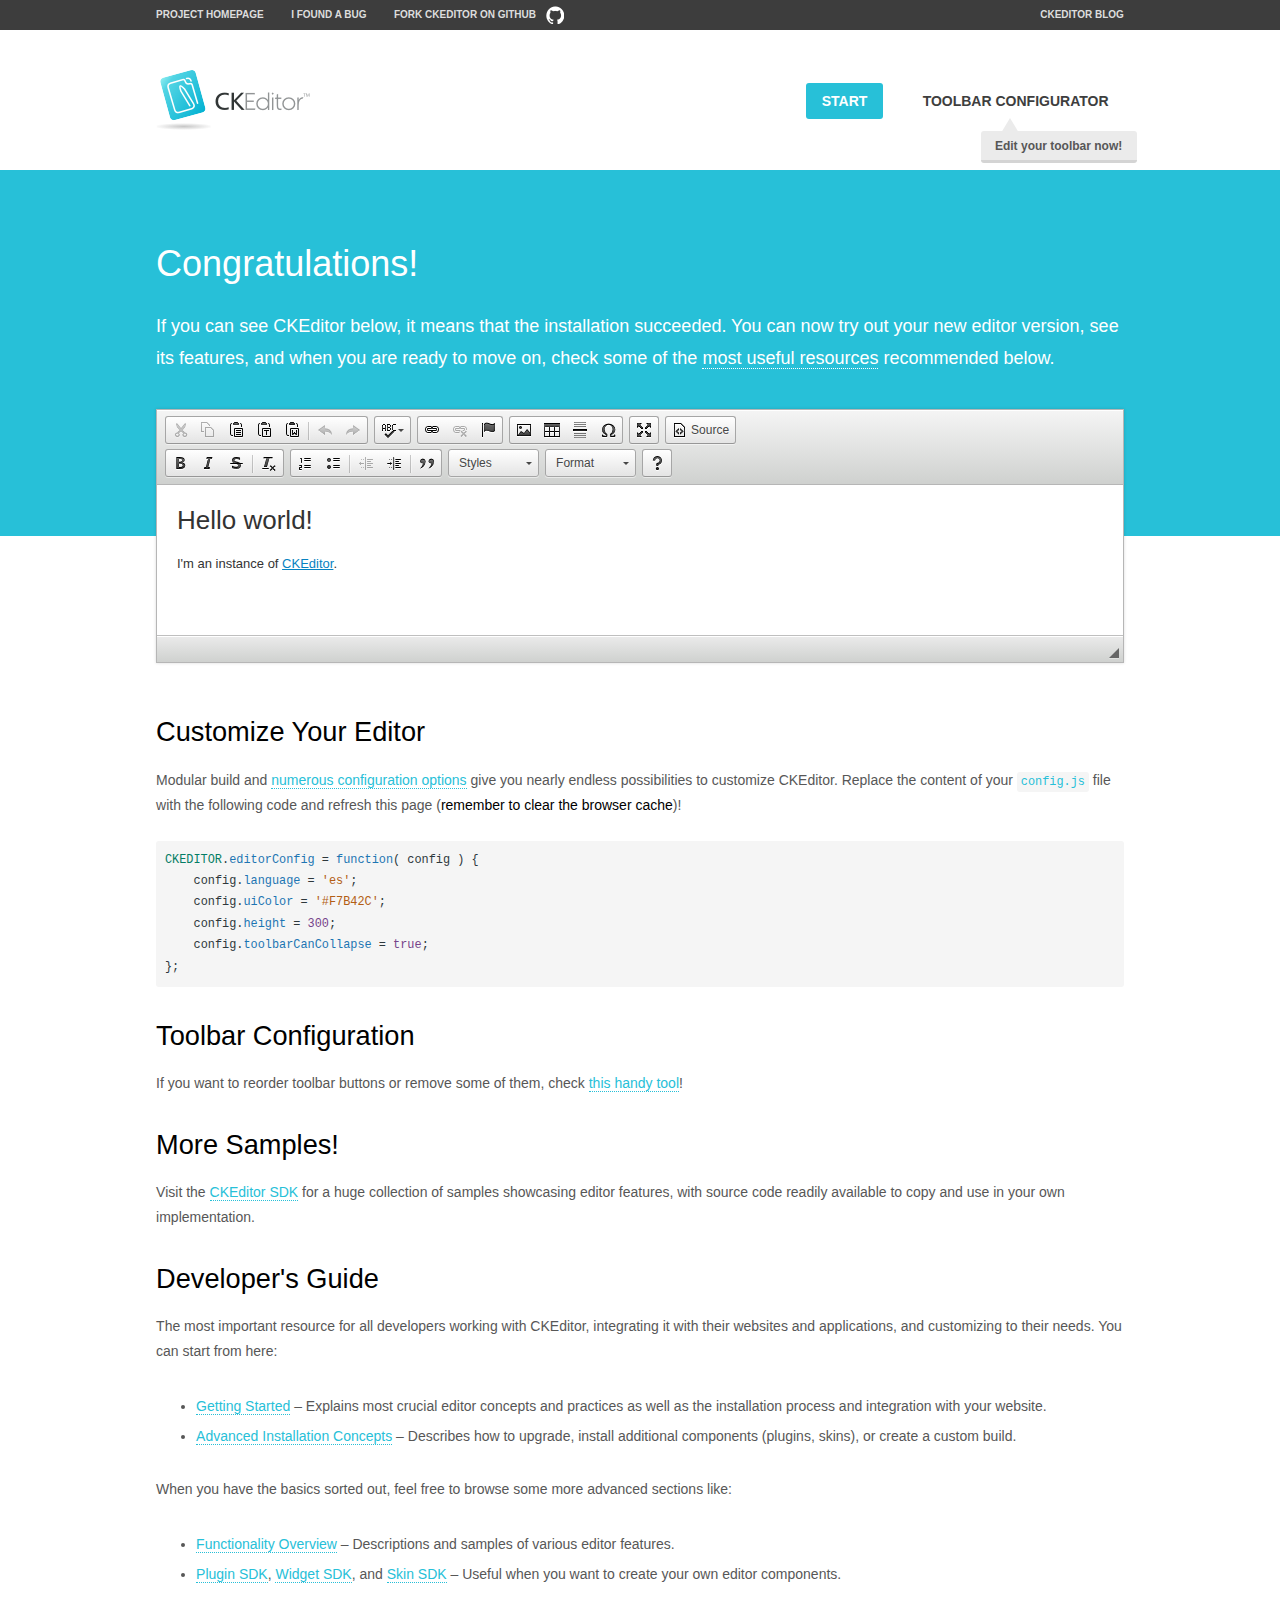
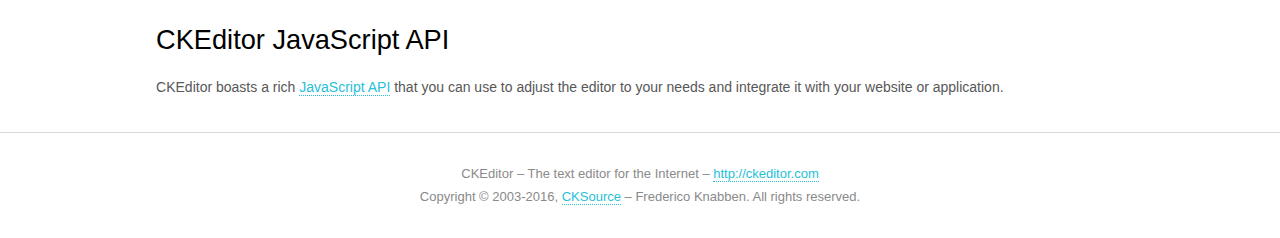
<file: menejemen/assets/plugins/ckeditor/samples/index.html>
<!DOCTYPE html>
<!--
Copyright (c) 2003-2016, CKSource - Frederico Knabben. All rights reserved.
For licensing, see LICENSE.md or http://ckeditor.com/license
-->
<html>
<head>
	<meta charset="utf-8">
	<title>CKEditor Sample</title>
	<script src="../ckeditor.js"></script>
	<script src="js/sample.js"></script>
	<link rel="stylesheet" href="css/samples.css">
	<link rel="stylesheet" href="toolbarconfigurator/lib/codemirror/neo.css">
</head>
<body id="main">

<nav class="navigation-a">
	<div class="grid-container">
		<ul class="navigation-a-left grid-width-70">
			<li><a href="http://ckeditor.com">Project Homepage</a></li>
			<li><a href="http://dev.ckeditor.com/">I found a bug</a></li>
			<li><a href="http://github.com/ckeditor/ckeditor-dev" class="icon-pos-right icon-navigation-a-github">Fork CKEditor on GitHub</a></li>
		</ul>
		<ul class="navigation-a-right grid-width-30">
			<li><a href="http://ckeditor.com/blog-list">CKEditor Blog</a></li>
		</ul>
	</div>
</nav>

<header class="header-a">
	<div class="grid-container">
		<h1 class="header-a-logo grid-width-30">
			<a href="index.html"><img src="img/logo.png" alt="CKEditor Sample"></a>
		</h1>

		<nav class="navigation-b grid-width-70">
			<ul>
				<li><a href="index.html" class="button-a button-a-background">Start</a></li>
				<li><a href="toolbarconfigurator/index.html" class="button-a">Toolbar configurator <span class="balloon-a balloon-a-nw">Edit your toolbar now!</span></a></li>
			</ul>
		</nav>
	</div>
</header>

<main>
	<div class="adjoined-top">
		<div class="grid-container">
			<div class="content grid-width-100">
				<h1>Congratulations!</h1>
				<p>
					If you can see CKEditor below, it means that the installation succeeded.
					You can now try out your new editor version, see its features, and when you are ready to move on, check some of the <a href="#sample-customize">most useful resources</a> recommended below.
				</p>
			</div>
		</div>
	</div>
	<div class="adjoined-bottom">
		<div class="grid-container">
			<div class="grid-width-100">
				<div id="editor">
					<h1>Hello world!</h1>
					<p>I'm an instance of <a href="http://ckeditor.com">CKEditor</a>.</p>
				</div>
			</div>
		</div>
	</div>

	<div class="grid-container">
		<div class="content grid-width-100">
			<section id="sample-customize">
				<h2>Customize Your Editor</h2>
				<p>Modular build and <a href="http://docs.ckeditor.com/#!/guide/dev_configuration">numerous configuration options</a> give you nearly endless possibilities to customize CKEditor. Replace the content of your <code><a href="../config.js">config.js</a></code> file with the following code and refresh this page (<strong>remember to clear the browser cache</strong>)!</p>
		<pre class="cm-s-neo CodeMirror"><code><span style="padding-right: 0.1px;"><span class="cm-variable">CKEDITOR</span>.<span class="cm-property">editorConfig</span> <span class="cm-operator">=</span> <span class="cm-keyword">function</span>( <span class="cm-def">config</span> ) {</span>
<span style="padding-right: 0.1px;"><span class="cm-tab">	</span><span class="cm-variable-2">config</span>.<span class="cm-property">language</span> <span class="cm-operator">=</span> <span class="cm-string">'es'</span>;</span>
<span style="padding-right: 0.1px;"><span class="cm-tab">	</span><span class="cm-variable-2">config</span>.<span class="cm-property">uiColor</span> <span class="cm-operator">=</span> <span class="cm-string">'#F7B42C'</span>;</span>
<span style="padding-right: 0.1px;"><span class="cm-tab">	</span><span class="cm-variable-2">config</span>.<span class="cm-property">height</span> <span class="cm-operator">=</span> <span class="cm-number">300</span>;</span>
<span style="padding-right: 0.1px;"><span class="cm-tab">	</span><span class="cm-variable-2">config</span>.<span class="cm-property">toolbarCanCollapse</span> <span class="cm-operator">=</span> <span class="cm-atom">true</span>;</span>
<span style="padding-right: 0.1px;">};</span></code></pre>
			</section>

			<section>
				<h2>Toolbar Configuration</h2>
				<p>If you want to reorder toolbar buttons or remove some of them, check <a href="toolbarconfigurator/index.html">this handy tool</a>!</p>
			</section>

			<section>
				<h2>More Samples!</h2>
				<p>Visit the <a href="http://sdk.ckeditor.com">CKEditor SDK</a> for a huge collection of samples showcasing editor features, with source code readily available to copy and use in your own implementation.</p>
			</section>

			<section>
				<h2>Developer's Guide</h2>
				<p>The most important resource for all developers working with CKEditor, integrating it with their websites and applications, and customizing to their needs. You can start from here:</p>
				<ul>
					<li><a href="http://docs.ckeditor.com/#!/guide/dev_installation">Getting Started</a> &ndash; Explains most crucial editor concepts and practices as well as the installation process and integration with your website.</li>
					<li><a href="http://docs.ckeditor.com/#!/guide/dev_advanced_installation">Advanced Installation Concepts</a> &ndash; Describes how to upgrade, install additional components (plugins, skins), or create a custom build.</li>
				</ul>
					<p>When you have the basics sorted out, feel free to browse some more advanced sections like:</p>
				<ul>
					<li><a href="http://docs.ckeditor.com/#!/guide/dev_features">Functionality Overview</a> &ndash; Descriptions and samples of various editor features.</li>
					<li><a href="http://docs.ckeditor.com/#!/guide/plugin_sdk_intro">Plugin SDK</a>, <a href="http://docs.ckeditor.com/#!/guide/widget_sdk_intro">Widget SDK</a>, and <a href="http://docs.ckeditor.com/#!/guide/skin_sdk_intro">Skin SDK</a> &ndash; Useful when you want to create your own editor components.</li>
				</ul>
			</section>

			<section>
				<h2>CKEditor JavaScript API</h2>
				<p>CKEditor boasts a rich <a href="http://docs.ckeditor.com/#!/api">JavaScript API</a> that you can use to adjust the editor to your needs and integrate it with your website or application.</p>
			</section>
		</div>
	</div>
</main>

<footer class="footer-a grid-container">
	<div class="grid-container">
		<p class="grid-width-100">
			CKEditor &ndash; The text editor for the Internet &ndash; <a class="samples" href="http://ckeditor.com/">http://ckeditor.com</a>
		</p>
		<p class="grid-width-100" id="copy">
			Copyright &copy; 2003-2016, <a class="samples" href="http://cksource.com/">CKSource</a> &ndash; Frederico Knabben. All rights reserved.
		</p>
	</div>
</footer>
<script>
	initSample();
</script>

</body>
</html>
</file>
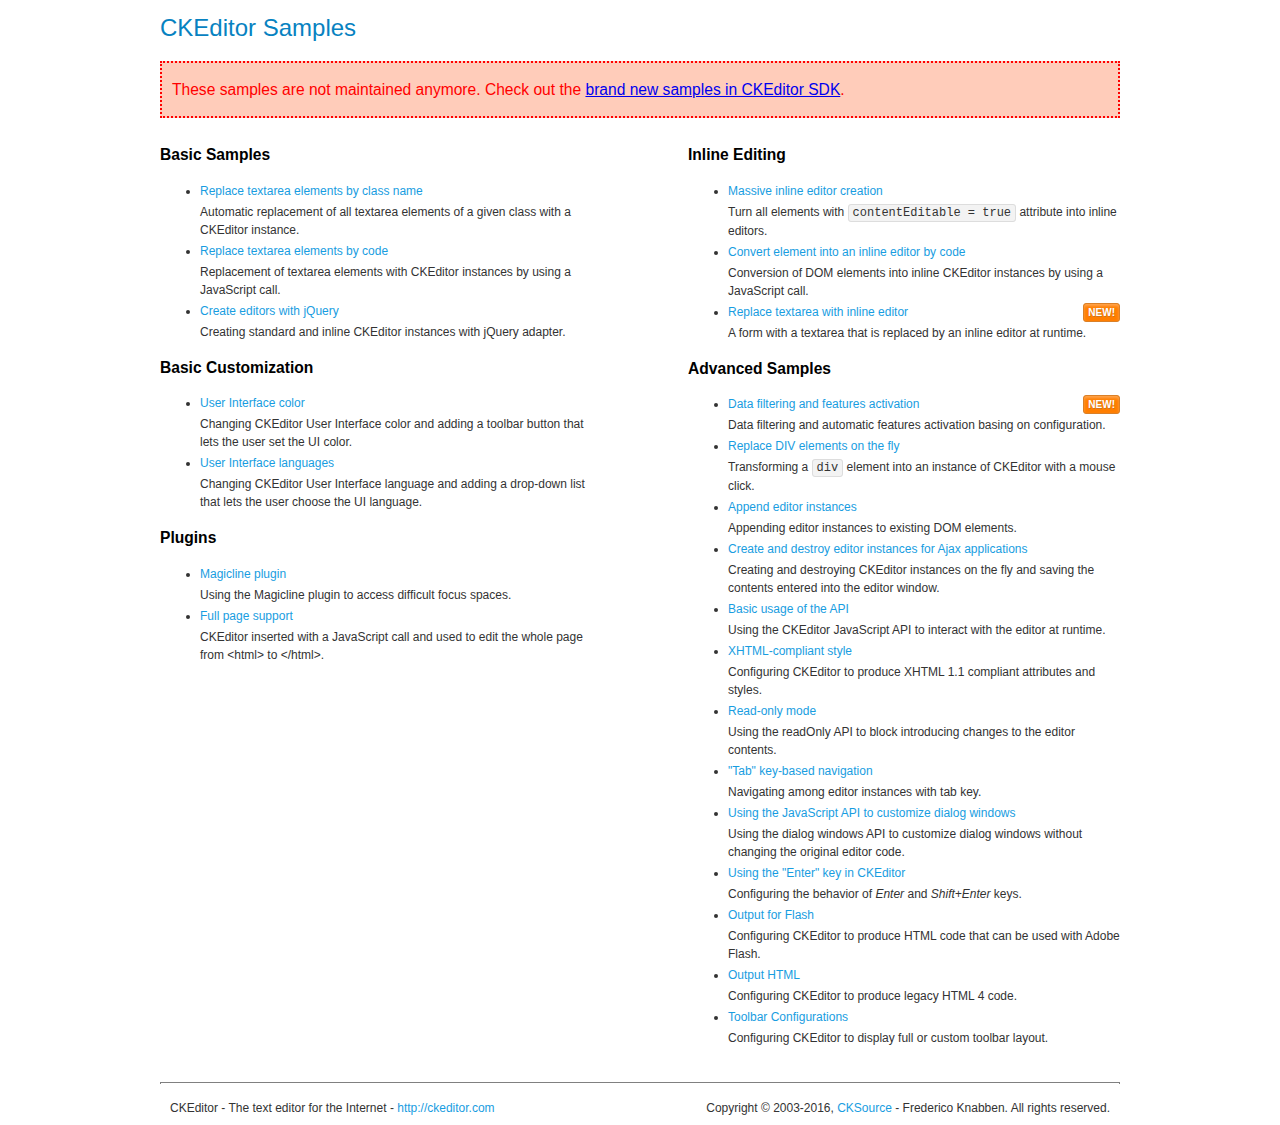
<file: menejemen/assets/plugins/ckeditor/samples/old/index.html>
<!DOCTYPE html>
<!--
Copyright (c) 2003-2016, CKSource - Frederico Knabben. All rights reserved.
For licensing, see LICENSE.md or http://ckeditor.com/license
-->
<html>
<head>
	<meta charset="utf-8">
	<title>CKEditor Samples</title>
	<link rel="stylesheet" href="sample.css">
</head>
<body>
	<h1 class="samples">
		CKEditor Samples
	</h1>
	<div class="warning deprecated">
		These samples are not maintained anymore. Check out the <a href="http://sdk.ckeditor.com/">brand new samples in CKEditor SDK</a>.
	</div>
	<div class="twoColumns">
		<div class="twoColumnsLeft">
			<h2 class="samples">
				Basic Samples
			</h2>
			<dl class="samples">
				<dt><a class="samples" href="replacebyclass.html">Replace textarea elements by class name</a></dt>
				<dd>Automatic replacement of all textarea elements of a given class with a CKEditor instance.</dd>

				<dt><a class="samples" href="replacebycode.html">Replace textarea elements by code</a></dt>
				<dd>Replacement of textarea elements with CKEditor instances by using a JavaScript call.</dd>

				<dt><a class="samples" href="jquery.html">Create editors with jQuery</a></dt>
				<dd>Creating standard and inline CKEditor instances with jQuery adapter.</dd>
			</dl>

			<h2 class="samples">
				Basic Customization
			</h2>
			<dl class="samples">
				<dt><a class="samples" href="uicolor.html">User Interface color</a></dt>
				<dd>Changing CKEditor User Interface color and adding a toolbar button that lets the user set the UI color.</dd>

				<dt><a class="samples" href="uilanguages.html">User Interface languages</a></dt>
				<dd>Changing CKEditor User Interface language and adding a drop-down list that lets the user choose the UI language.</dd>
			</dl>


			<h2 class="samples">Plugins</h2>
<dl class="samples">
<dt><a class="samples" href="magicline/magicline.html">Magicline plugin</a></dt>
<dd>Using the Magicline plugin to access difficult focus spaces.</dd>

<dt><a class="samples" href="wysiwygarea/fullpage.html">Full page support</a></dt>
<dd>CKEditor inserted with a JavaScript call and used to edit the whole page from &lt;html&gt; to &lt;/html&gt;.</dd>
</dl>
		</div>
		<div class="twoColumnsRight">
			<h2 class="samples">
				Inline Editing
			</h2>
			<dl class="samples">
				<dt><a class="samples" href="inlineall.html">Massive inline editor creation</a></dt>
				<dd>Turn all elements with <code>contentEditable = true</code> attribute into inline editors.</dd>

				<dt><a class="samples" href="inlinebycode.html">Convert element into an inline editor by code</a></dt>
				<dd>Conversion of DOM elements into inline CKEditor instances by using a JavaScript call.</dd>

				<dt><a class="samples" href="inlinetextarea.html">Replace textarea with inline editor</a> <span class="new">New!</span></dt>
				<dd>A form with a textarea that is replaced by an inline editor at runtime.</dd>

				
			</dl>

			<h2 class="samples">
				Advanced Samples
			</h2>
			<dl class="samples">
				<dt><a class="samples" href="datafiltering.html">Data filtering and features activation</a> <span class="new">New!</span></dt>
				<dd>Data filtering and automatic features activation basing on configuration.</dd>

				<dt><a class="samples" href="divreplace.html">Replace DIV elements on the fly</a></dt>
				<dd>Transforming a <code>div</code> element into an instance of CKEditor with a mouse click.</dd>

				<dt><a class="samples" href="appendto.html">Append editor instances</a></dt>
				<dd>Appending editor instances to existing DOM elements.</dd>

				<dt><a class="samples" href="ajax.html">Create and destroy editor instances for Ajax applications</a></dt>
				<dd>Creating and destroying CKEditor instances on the fly and saving the contents entered into the editor window.</dd>

				<dt><a class="samples" href="api.html">Basic usage of the API</a></dt>
				<dd>Using the CKEditor JavaScript API to interact with the editor at runtime.</dd>

				<dt><a class="samples" href="xhtmlstyle.html">XHTML-compliant style</a></dt>
				<dd>Configuring CKEditor to produce XHTML 1.1 compliant attributes and styles.</dd>

				<dt><a class="samples" href="readonly.html">Read-only mode</a></dt>
				<dd>Using the readOnly API to block introducing changes to the editor contents.</dd>

				<dt><a class="samples" href="tabindex.html">"Tab" key-based navigation</a></dt>
				<dd>Navigating among editor instances with tab key.</dd>


				
<dt><a class="samples" href="dialog/dialog.html">Using the JavaScript API to customize dialog windows</a></dt>
<dd>Using the dialog windows API to customize dialog windows without changing the original editor code.</dd>

<dt><a class="samples" href="enterkey/enterkey.html">Using the &quot;Enter&quot; key in CKEditor</a></dt>
<dd>Configuring the behavior of <em>Enter</em> and <em>Shift+Enter</em> keys.</dd>

<dt><a class="samples" href="htmlwriter/outputforflash.html">Output for Flash</a></dt>
<dd>Configuring CKEditor to produce HTML code that can be used with Adobe Flash.</dd>

<dt><a class="samples" href="htmlwriter/outputhtml.html">Output HTML</a></dt>
<dd>Configuring CKEditor to produce legacy HTML 4 code.</dd>

<dt><a class="samples" href="toolbar/toolbar.html">Toolbar Configurations</a></dt>
<dd>Configuring CKEditor to display full or custom toolbar layout.</dd>

			</dl>
		</div>
	</div>
	<div id="footer">
		<hr>
		<p>
			CKEditor - The text editor for the Internet - <a class="samples" href="http://ckeditor.com/">http://ckeditor.com</a>
		</p>
		<p id="copy">
			Copyright &copy; 2003-2016, <a class="samples" href="http://cksource.com/">CKSource</a> - Frederico Knabben. All rights reserved.
		</p>
	</div>
</body>
</html>
</file>
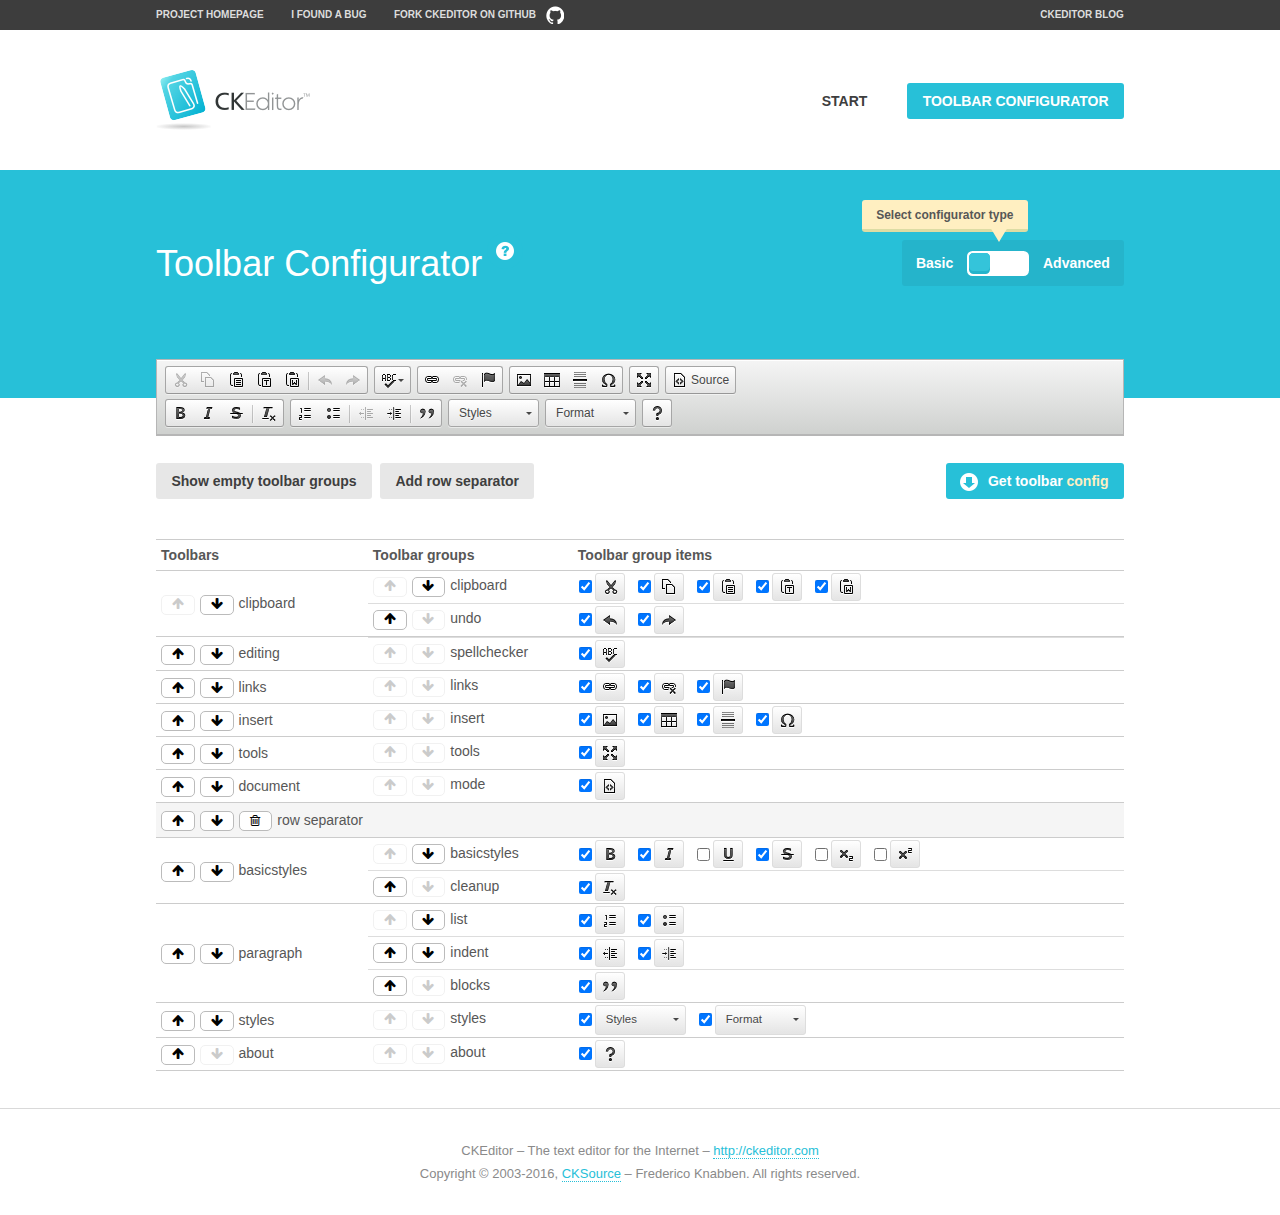
<file: menejemen/assets/plugins/ckeditor/samples/toolbarconfigurator/index.html>
<!DOCTYPE html>
<!--
Copyright (c) 2003-2016, CKSource - Frederico Knabben. All rights reserved.
For licensing, see LICENSE.md or http://ckeditor.com/license
-->
<!--[if IE 8]><html class="ie8"><![endif]-->
<!--[if gt IE 8]><html><![endif]-->
<!--[if !IE]><!--><html><!--<![endif]-->
<head>
	<meta charset="utf-8">
	<title>Toolbar Configurator</title>
	<script src="../../ckeditor.js"></script>
	<script>
		if ( CKEDITOR.env.ie && CKEDITOR.env.version < 9 )
			CKEDITOR.tools.enableHtml5Elements( document );
	</script>
	<link rel="stylesheet" href="lib/codemirror/codemirror.css">
	<link rel="stylesheet" href="lib/codemirror/show-hint.css">
	<link rel="stylesheet" href="lib/codemirror/neo.css">
	<link rel="stylesheet" href="css/fontello.css">
	<link rel="stylesheet" href="../css/samples.css">
</head>
<body id="toolbar">

<nav class="navigation-a">
	<div class="grid-container">
		<ul class="navigation-a-left grid-width-70">
			<li><a href="http://ckeditor.com">Project Homepage</a></li>
			<li><a href="http://dev.ckeditor.com/">I found a bug</a></li>
			<li><a href="http://github.com/ckeditor/ckeditor-dev" class="icon-pos-right icon-navigation-a-github">Fork CKEditor on GitHub</a></li>
		</ul>
		<ul class="navigation-a-right grid-width-30">
			<li><a href="http://ckeditor.com/blog-list">CKEditor Blog</a></li>
		</ul>
	</div>
</nav>

<header class="header-a">
	<div class="grid-container">
		<h1 class="header-a-logo grid-width-30">
			<a href="../index.html"><img src="../img/logo.png" alt="CKEditor Logo"></a>
		</h1>
		<nav class="navigation-b grid-width-70">
			<ul>
				<li><a href="../index.html"  class="button-a">Start</a></li>
				<li><a href="index.html"  class="button-a button-a-background">Toolbar configurator</a></li>
			</ul>
		</nav>
	</div>
</header>

<main>
	<div class="adjoined-top">
		<div class="grid-container">
			<div class="content grid-width-100">
				<div class="grid-container-nested">
					<h1 class="grid-width-60">
						Toolbar Configurator
						<a href="#help-content" type="button" title="Configurator help" id="help" class="button-a button-a-background button-a-no-text icon-pos-left icon-question-mark">Help</a>
					</h1>

					<div class="grid-width-40 grid-switch-magic">
						<div class="switch">
							<span class="balloon-a balloon-a-se">Select configurator type</span>
							<input type="radio" name="radio" data-num="1" id="radio-basic" />
							<input type="radio" name="radio" data-num="2" id="radio-advanced" />
							<label data-for="1" for="radio-basic">Basic</label>
							<span class="switch-inner">
								<span class="handler"></span>
							</span>
							<label data-for="2" for="radio-advanced">Advanced</label>
						</div>
					</div>
				</div>
			</div>
		</div>
	</div>
	<div class="adjoined-bottom">
		<div class="grid-container">
			<div class="grid-width-100">
				<div class="editors-container">
					<div id="editor-basic"></div>
					<div id="editor-advanced"></div>
				</div>
			</div>
		</div>
	</div>

	<div class="grid-container configurator">
		<div class="content grid-width-100">
			<div class="configurator">
				<div>
					<div id="toolbarModifierWrapper"></div>
				</div>
			</div>
		</div>
	</div>

	<div id="help-content">
		<div class="grid-container">
			<div class="grid-width-100">
				<h2>What Am I Doing Here?</h2>

				<div class="grid-container grid-container-nested">
					<div class="basic">
						<div class="grid-width-50">
							<p>Arrange <a href="http://docs.ckeditor.com/#!/api/CKEDITOR.config-cfg-toolbarGroups">toolbar groups</a>, toggle <a href="http://docs.ckeditor.com/#!/api/CKEDITOR.config-cfg-removeButtons">button visibility</a> according to your needs and get your toolbar configuration.</p>
							<p>You can replace the content of the <a href="../../config.js"><code>config.js</code></a> file with the generated configuration. If you already set some configuration options you will need to merge both configurations.</p>
						</div>
						<div class="grid-width-50">
							<p>Read more about different ways of <a href="http://docs.ckeditor.com/#!/guide/dev_configuration">setting configuration</a> and do not forget about <strong>clearing browser cache</strong>.</p>
							<p>Arranging toolbar groups is the recommended way of configuring the toolbar, but if you need more freedom you can use the <a href="#advanced">advanced configurator</a>.</p>
						</div>
					</div>
					<div class="advanced" style="display: none;">
						<div class="grid-width-50">
							<p>With this code editor you can edit your <a href="http://docs.ckeditor.com/#!/api/CKEDITOR.config-cfg-toolbar">toolbar configuration</a> live.</p>
							<p>You can replace the content of the <a href="../../config.js"><code>config.js</code></a> file with the generated configuration. If you already set some configuration options you will need to merge both configurations.</p>
						</div>
						<div class="grid-width-50">
							<p>Read more about different ways of <a href="http://docs.ckeditor.com/#!/guide/dev_configuration">setting configuration</a> and do not forget about <strong>clearing browser cache</strong>.</p>
						</div>
					</div>
				</div>

				<p class="grid-container grid-container-nested">
					<button type="button" class="help-content-close grid-width-100 button-a button-a-background">Got it. Let's play!</button>
				</p>
			</div>
		</div>
	</div>
</main>

<footer class="footer-a grid-container">
	<p class="grid-width-100">
		CKEditor &ndash; The text editor for the Internet &ndash; <a class="samples" href="http://ckeditor.com/">http://ckeditor.com</a>
	</p>
	<p class="grid-width-100" id="copy">
		Copyright &copy; 2003-2016, <a class="samples" href="http://cksource.com/">CKSource</a> &ndash; Frederico Knabben. All rights reserved.
	</p>
</footer>

<script src="lib/codemirror/codemirror.js"></script>
<script src="lib/codemirror/javascript.js"></script>
<script src="lib/codemirror/show-hint.js"></script>

<script src="js/fulltoolbareditor.js"></script>
<script src="js/abstracttoolbarmodifier.js"></script>
<script src="js/toolbarmodifier.js"></script>
<script src="js/toolbartextmodifier.js"></script>
<script src="../js/sf.js"></script>

<script>
	( function() {
		'use strict';

		var mode = ( window.location.hash.substr( 1 ) === 'advanced' ) ? 'advanced' : 'basic',
			configuratorSection = CKEDITOR.document.findOne( 'main > .grid-container.configurator' ),
			basicInstruction = CKEDITOR.document.findOne( '#help-content .basic' ),
			advancedInstruction = CKEDITOR.document.findOne( '#help-content .advanced' ),

			// Configurator mode switcher.
			modeSwitchBasic = CKEDITOR.document.getById( 'radio-basic' ),
			modeSwitchAdvanced = CKEDITOR.document.getById( 'radio-advanced' );

		// Initial setup
		function updateSwitcher() {
			if ( mode === 'advanced' ) {
				modeSwitchAdvanced.$.checked = true;
			} else {
				modeSwitchBasic.$.checked = true;
			}
		}

		updateSwitcher();

		CKEDITOR.document.getWindow().on( 'hashchange', function( e ) {
			var hash = window.location.hash.substr( 1 );
			if ( !( hash === 'advanced' || hash === 'basic' ) ) {
				return;
			}
			mode = hash;
			onToolbarsDone( mode );
		} );

		CKEDITOR.document.getWindow().on( 'resize', function() {
			updateToolbar( ( mode === 'basic' ? toolbarModifier : toolbarTextModifier )[ 'editorInstance' ] );
		} );

		function onRefresh( modifier ) {
			modifier = modifier || this;

			if ( mode === 'basic' && modifier instanceof ToolbarConfigurator.ToolbarTextModifier ) {
				return;
			}

			// CodeMirror container becomes visible, so we need to refresh and to avoid rendering problems.
			if ( mode === 'advanced' && modifier instanceof ToolbarConfigurator.ToolbarTextModifier ) {
				modifier.codeContainer.refresh();
			}

			updateToolbar( modifier.editorInstance );
		}

		function updateToolbar( editor ) {
			var editorContainer = editor.container;

			// Not always editor is loaded.
			if ( !editorContainer ) {
				return;
			}

			var displayStyle = editorContainer.getStyle( 'display' );

			editorContainer.setStyle( 'display', 'block' );

			var newHeight = editorContainer.getSize( 'height' );

			var newMarginTop = parseInt( editorContainer.getComputedStyle( 'margin-top' ), 10 );
			newMarginTop = ( isNaN( newMarginTop ) ? 0 : Number( newMarginTop ) );

			var newMarginBottom = parseInt( editorContainer.getComputedStyle( 'margin-bottom' ), 10 );
			newMarginBottom = ( isNaN( newMarginBottom ) ? 0 : Number( newMarginBottom ) );

			var result = newHeight + newMarginTop + newMarginBottom;

			editorContainer.setStyle( 'display', displayStyle );

			editor.container.getAscendant( 'div' ).setStyle( 'height', result + 'px' );
		}

		var toolbarModifier = new ToolbarConfigurator.ToolbarModifier( 'editor-basic' );

		var done = 0;
		toolbarModifier.init( onToolbarInit );
		toolbarModifier.onRefresh = onRefresh;

		CKEDITOR.document.getById( 'toolbarModifierWrapper' ).append( toolbarModifier.mainContainer );

		var toolbarTextModifier = new ToolbarConfigurator.ToolbarTextModifier( 'editor-advanced' );
		toolbarTextModifier.init( onToolbarInit );
		toolbarTextModifier.onRefresh = onRefresh;

		function onToolbarInit() {
			if ( ++done === 2 ) {
				onToolbarsDone();

				positionSticky.watch( CKEDITOR.document.findOne( '.toolbar' ), function() {
					return mode === 'advanced';
				} );
			}
		}

		function onToolbarsDone() {
			if ( mode === 'basic' ) {
				toggleModeBasic( false );
			} else {
				toggleModeAdvanced( false );
			}

			updateSwitcher();

			setTimeout( function() {
				CKEDITOR.document.findOne( '.editors-container' ).addClass( 'active' );
				CKEDITOR.document.findOne( '#toolbarModifierWrapper' ).addClass( 'active' );
			}, 200 );
		}

		CKEDITOR.document.getById( 'toolbarModifierWrapper' ).append( toolbarTextModifier.mainContainer );

		function toogleModeSwitch( onElement, offElement, onModifier, offModifier ) {
			onElement.addClass( 'fancy-button-active' );
			offElement.removeClass( 'fancy-button-active' );

			onModifier.showUI();
			offModifier.hideUI();
		}

		function toggleModeBasic( callOnRefresh ) {
			callOnRefresh = ( callOnRefresh !== false );
			mode = 'basic';
			window.location.hash = '#basic';
			toogleModeSwitch( modeSwitchBasic, modeSwitchAdvanced, toolbarModifier, toolbarTextModifier );

			configuratorSection.removeClass( 'freed-width' );
			basicInstruction.show();
			advancedInstruction.hide();

			callOnRefresh && onRefresh( toolbarModifier );
		}

		function toggleModeAdvanced( callOnRefresh ) {
			callOnRefresh = ( callOnRefresh !== false );
			mode = 'advanced';
			window.location.hash = '#advanced';
			toogleModeSwitch( modeSwitchAdvanced, modeSwitchBasic, toolbarTextModifier, toolbarModifier );

			configuratorSection.addClass( 'freed-width' );
			advancedInstruction.show();
			basicInstruction.hide();

			callOnRefresh && onRefresh( toolbarTextModifier );
		}

		modeSwitchBasic.on( 'click', toggleModeBasic );
		modeSwitchAdvanced.on( 'click', toggleModeAdvanced );

		//
		// Position:sticky for the toolbar.
		//

		// Will make elements behave like they were styled with position:sticky.
		var positionSticky = {
			// Store object: {
			// 		element: CKEDITOR.dom.element, // Element which will float.
			// 		placeholder: CKEDITOR.dom.element, // Placeholder which is place to prevent page bounce.
			// 		isFixed: boolean // Whether element float now.
			// }
			watched: [],

			active: [],

			staticContainer: null,

			init: function() {
				var element = CKEDITOR.dom.element.createFromHtml(
					'<div class="staticContainer">' +
						'<div class="grid-container" >' +
							'<div class="grid-width-100">' +
								'<div class="inner"></div>' +
							'</div>' +
						'</div>' +
					'</div>' );

				this.staticContainer = element.findOne( '.inner' );

				CKEDITOR.document.getBody().append( element );
			},

			watch: function( element, preventFunc ) {
				this.watched.push( {
					element: element,
					placeholder: new CKEDITOR.dom.element( 'div' ),
					isFixed: false,
					preventFunc: preventFunc
				} );
			},

			checkAll: function() {
				for ( var i = 0; i < this.watched.length; i++ ) {
					this.check( this.watched[ i ] );
				}
			},

			check: function( element ) {
				var isFixed = element.isFixed;
				var shouldBeFixed = this.shouldBeFixed( element );

				// Nothing to be done.
				if ( isFixed === shouldBeFixed ) {
					return;
				}

				var placeholder = element.placeholder;

				if ( isFixed ) {
					// Unfixing.

					element.element.insertBefore( placeholder );
					placeholder.remove();

					element.element.removeStyle( 'margin' );

					this.active.splice( CKEDITOR.tools.indexOf( this.active, element ), 1 );

				} else {
					// Fixing.
					placeholder.setStyle( 'width', element.element.getSize( 'width' ) + 'px' );
					placeholder.setStyle( 'height', element.element.getSize( 'height' ) + 'px' );
					placeholder.setStyle( 'margin-bottom', element.element.getComputedStyle( 'margin-bottom' ) );
					placeholder.setStyle( 'display', element.element.getComputedStyle( 'display' ) );
					placeholder.insertAfter( element.element );

					this.staticContainer.append( element.element );

					this.active.push( element );
				}

				element.isFixed = !element.isFixed;
			},

			shouldBeFixed: function( element ) {
				if ( element.preventFunc && element.preventFunc() ) {
					return false;
				}

				// If element is already fixed we are checking it's placeholder.
				var related = ( element.isFixed ? element.placeholder : element.element ),
					clientRect = related.$.getBoundingClientRect(),
					staticHeight = this.staticContainer.getSize('height' ),
					elemHeight = element.element.getSize( 'height' );

				if ( element.isFixed ) {
					return ( clientRect.top + elemHeight < staticHeight );
				} else {
					return ( clientRect.top < staticHeight );
				}
			}
		};

		positionSticky.init();

		CKEDITOR.document.getWindow().on( 'scroll',
			new CKEDITOR.tools.eventsBuffer( 100, positionSticky.checkAll, positionSticky ).input
		);

		// Make the toolbar sticky.
		positionSticky.watch( CKEDITOR.document.findOne( '.editors-container' ) );

		// Help button and help-content.
		( function() {
			var helpButton = CKEDITOR.document.getById( 'help' ),
				helpContent = CKEDITOR.document.getById( 'help-content' );

			// Don't show help button on IE8 because it's unsupported by Pico Modal.
			if ( CKEDITOR.env.ie && CKEDITOR.env.version == 8 ) {
				helpButton.hide();
			} else {
				// Display help modal when the button is clicked.
				helpButton.on( 'click', function( evt ) {
					SF.modal( {
						// Clone modal content from DOM.
						content: helpContent.getHtml(),

						afterCreate: function( modal ) {
							// Enable modal content button to close the modal.
							new CKEDITOR.dom.element( modal.modalElem() ).findOne( '.help-content-close' ).once( 'click', modal.close );
						}
					} ).show();
				} );
			}
		} )();
	} )();
</script>
</body>
</html>
</file>
<file: menejemen/assets/plugins/ckeditor/samples/css/samples.css>
/**
 * @license Copyright (c) 2003-2016, CKSource - Frederico Knabben. All rights reserved.
 * For licensing, see LICENSE.md or http://ckeditor.com/license
 */
@media (max-width: 900px) {
  .global-is-mobile-hidden {
    display: none !important;
  }
}
article,
aside,
details,
figcaption,
figure,
footer,
header,
hgroup,
main,
menu,
nav,
section {
  display: block;
}
body,
html {
  margin: 0;
  padding: 0;
  font: 16px / 1.8 Arial, 'Helvetica Neue', Helvetica, sans-serif;
  font-weight: 300;
  color: #575757;
}
.grid-width-10 {
  width: 10%;
}
.grid-width-20 {
  width: 20%;
}
.grid-width-30 {
  width: 30%;
}
.grid-width-40 {
  width: 40%;
}
.grid-width-50 {
  width: 50%;
}
.grid-width-60 {
  width: 60%;
}
.grid-width-70 {
  width: 70%;
}
.grid-width-80 {
  width: 80%;
}
.grid-width-90 {
  width: 90%;
}
.grid-width-100 {
  width: 100%;
}
@media (max-width: 900px) {
  .grid-width-10,
  .grid-width-20,
  .grid-width-30,
  .grid-width-40,
  .grid-width-50,
  .grid-width-60,
  .grid-width-70,
  .grid-width-80,
  .grid-width-90,
  .grid-width-100 {
    width: 100%;
  }
}
*[class*="grid-width"] {
  -webkit-box-sizing: border-box;
  -moz-box-sizing: border-box;
  box-sizing: border-box;
  padding-left: 4%;
  padding-right: 4%;
  float: left;
}
*[class*="grid-width"]:after,
.grid-container:after,
*[class*="grid-width"]:before,
.grid-container:before {
  content: '';
  display: block;
  overflow: hidden;
  visibility: hidden;
  font-size: 0;
  line-height: 0;
  width: 0;
  height: 0;
}
*[class*="grid-width"]:after,
.grid-container:after {
  clear: both;
}
.grid-container {
  -webkit-box-sizing: border-box;
  -moz-box-sizing: border-box;
  box-sizing: border-box;
  margin-left: auto;
  margin-right: auto;
}
.grid-container-nested *[class*="grid-width"]:first-child {
  padding-left: 0;
}
.grid-container-nested *[class*="grid-width"]:last-child {
  padding-right: 0;
}
@media (max-width: 900px) {
  .grid-container-nested *[class*="grid-width"]:first-child {
    padding-left: 4%;
  }
  .grid-container-nested *[class*="grid-width"]:last-child {
    padding-right: 4%;
  }
}
.header-a {
  min-height: 140px;
  overflow: hidden;
}
.header-a .header-a-logo {
  margin: 40px 0 0;
}
@media (max-width: 900px) {
  .header-a .header-a-logo {
    text-align: center;
  }
}
.header-a .header-a-logo img {
  border: transparent;
}
.navigation-a {
  height: 30px;
  background: #3d3d3d;
  position: absolute;
  left: 0;
  right: 0;
  top: 0;
  padding: 0;
  overflow: hidden;
}
@media (max-width: 900px) {
  .navigation-a {
    text-align: center;
  }
}
.navigation-a ul {
  list-style: none;
  margin: 0;
  overflow: hidden;
}
.navigation-a ul li,
.navigation-a ul li a {
  display: inline-block;
}
@media (max-width: 900px) {
  .navigation-a ul {
    width: auto;
    text-overflow: ellipsis;
    white-space: nowrap;
    display: inline-block;
    float: none;
  }
  .navigation-a ul:before,
  .navigation-a ul:after {
    display: none;
  }
}
.navigation-a ul.navigation-a-left {
  text-align: left;
}
@media (max-width: 900px) {
  .navigation-a ul.navigation-a-left {
    padding-right: 0;
  }
}
.navigation-a ul.navigation-a-right {
  text-align: right;
}
@media (max-width: 900px) {
  .navigation-a ul.navigation-a-right {
    padding-left: 23px;
  }
}
.navigation-a ul li + li {
  margin-left: 23px;
}
.navigation-a ul li a {
  font-size: 10px;
  font-size: 0.625rem;
  line-height: 18px;
  line-height: 1.13rem;
  line-height: 30px;
  float: left;
  color: #dddddd;
  font-weight: bold;
  text-decoration: none;
  text-transform: uppercase;
}
.navigation-a ul li a:hover {
  cursor: pointer;
  color: #ffffff;
}
.icon-navigation-a-github:before,
.icon-navigation-a-github:after {
  background-image: url("[data-uri]");
}
.navigation-b {
  text-align: right;
  margin: 52px 0 0;
  overflow: visible;
}
@media (max-width: 900px) {
  .navigation-b {
    text-align: center;
    margin-top: 20px;
    padding: 0;
  }
}
.navigation-b ul {
  padding: 0;
  list-style: none;
  margin: 0;
  overflow: visible;
}
.navigation-b ul li,
.navigation-b ul li a {
  display: inline-block;
}
@media (max-width: 900px) {
  .navigation-b ul {
    display: table;
    width: 100%;
    padding-bottom: 1.5em;
  }
}
@media (max-width: 900px) {
  .navigation-b ul li {
    display: table-row;
  }
}
.navigation-b ul li + li {
  margin-left: 20px;
}
@media (max-width: 900px) {
  .navigation-b ul li + li {
    margin-left: 0;
  }
}
.navigation-b ul li a {
  -webkit-box-sizing: border-box;
  -moz-box-sizing: border-box;
  box-sizing: border-box;
  text-transform: uppercase;
  text-decoration: none;
  outline: none;
}
@media (max-width: 900px) {
  .navigation-b ul li a {
    width: 100%;
    -webkit-border-radius: 0;
    -webkit-background-clip: padding-box;
    -moz-border-radius: 0;
    -moz-background-clip: padding;
    border-radius: 0;
    background-clip: padding-box;
  }
}
.footer-a {
  font-size: 13px;
  font-size: 0.8125rem;
  line-height: 23.4px;
  line-height: 1.46rem;
  padding-top: 2.25em;
  padding-bottom: 2.25em;
  overflow: hidden;
  color: #8a8a8a;
}
.footer-a a {
  color: #27c0d8;
  text-decoration: none;
  border-bottom: 1px dotted #27c0d8;
}
.footer-a a:hover {
  color: #23adc2;
}
.footer-a p {
  margin: 0;
  display: inline-block;
  text-align: center;
}
.content {
  font-size: 14px;
  font-size: 0.875rem;
  line-height: 25.2px;
  line-height: 1.57rem;
  overflow: hidden;
  padding-top: 1.5em;
  padding-bottom: 1.5em;
}
.content p {
  margin: 0.75em 0;
}
.content ul,
.content ol,
.content pre,
.content blockquote,
.content textarea:not([class^="cke"]),
.content .cke {
  margin: 1.875em 0;
}
.content code,
.content kbd {
  -webkit-border-radius: 3px;
  -webkit-background-clip: padding-box;
  -moz-border-radius: 3px;
  -moz-background-clip: padding;
  border-radius: 3px;
  background-clip: padding-box;
  padding: 3px 4px;
}
.content pre,
.content code,
.content kbd,
.content blockquote {
  background: #f5f5f5;
}
.content blockquote,
.content pre {
  background: none;
  border-left: 4px solid #27c0d8;
  padding: 1.5em 2.25em;
}
.content p a,
.content ul a,
.content ol a,
.content blockquote a,
.content h1 a,
.content h2 a,
.content h3 a,
.content h4 a,
.content h5 a {
  color: #27c0d8;
  text-decoration: none;
  border-bottom: 1px dotted #27c0d8;
}
.content p a:hover,
.content ul a:hover,
.content ol a:hover,
.content blockquote a:hover,
.content h1 a:hover,
.content h2 a:hover,
.content h3 a:hover,
.content h4 a:hover,
.content h5 a:hover {
  color: #23adc2;
}
.content h1,
.content h2,
.content h3,
.content h4,
.content h5 {
  color: #000;
  font-weight: 100;
}
.content h1 code,
.content h2 code,
.content h3 code,
.content h4 code,
.content h5 code,
.content h1 kbd,
.content h2 kbd,
.content h3 kbd,
.content h4 kbd,
.content h5 kbd {
  font-size: inherit;
}
.content h1 a.content-heading-anchor,
.content h2 a.content-heading-anchor,
.content h3 a.content-heading-anchor,
.content h4 a.content-heading-anchor,
.content h5 a.content-heading-anchor {
  font-weight: 100;
  vertical-align: middle;
  opacity: 0;
  border: 0;
}
.content h1:hover a.content-heading-anchor,
.content h2:hover a.content-heading-anchor,
.content h3:hover a.content-heading-anchor,
.content h4:hover a.content-heading-anchor,
.content h5:hover a.content-heading-anchor {
  opacity: 1;
}
.content h1:target a,
.content h2:target a,
.content h3:target a,
.content h4:target a,
.content h5:target a {
  -webkit-animation: targetLinkOpacity 0.5s linear alternate;
  -moz-animation: targetLinkOpacity 0.5s linear alternate;
  -o-animation: targetLinkOpacity 0.5s linear alternate;
  animation: targetLinkOpacity 0.5s linear alternate;
  opacity: 1;
}
.content input,
.content select,
.content textarea:not([class^="cke"]) {
  -webkit-border-radius: 3px;
  -webkit-background-clip: padding-box;
  -moz-border-radius: 3px;
  -moz-background-clip: padding;
  border-radius: 3px;
  background-clip: padding-box;
  -webkit-box-shadow: inset 0 1px 1px rgba(0, 0, 0, 0.08);
  -moz-box-shadow: inset 0 1px 1px rgba(0, 0, 0, 0.08);
  box-shadow: inset 0 1px 1px rgba(0, 0, 0, 0.08);
  font: inherit;
  color: inherit;
  border: 1px solid #d9d9d9;
  padding: .2em .5em;
}
.content input:focus,
.content select:focus,
.content textarea:not([class^="cke"]):focus {
  border-color: #66afe9;
  outline: 0;
  -webkit-box-shadow: inset 0 1px 1px rgba(0, 0, 0, 0.08), 0 0 8px #93c6ef;
  -moz-box-shadow: inset 0 1px 1px rgba(0, 0, 0, 0.08), 0 0 8px #93c6ef;
  box-shadow: inset 0 1px 1px rgba(0, 0, 0, 0.08), 0 0 8px #93c6ef;
}
.content abbr {
  border-bottom: 1px dotted #666;
  cursor: pointer;
}
.content blockquote {
  font-style: italic;
  font-family: Georgia, Times, "Times New Roman", serif;
  font-size: 16px;
  font-size: 1rem;
  line-height: 28.8px;
  line-height: 1.8rem;
}
.content em {
  font-style: italic;
}
.content h1 {
  font-size: 36px;
  font-size: 2.25rem;
  line-height: 64.8px;
  line-height: 4.05rem;
  margin: 1.125em 0 0;
}
.content h2 {
  font-size: 27.2px;
  font-size: 1.7rem;
  line-height: 48.96px;
  line-height: 3.06rem;
  margin: 0.9em 0 0;
}
.content h3 {
  font-size: 24px;
  font-size: 1.5rem;
  line-height: 43.2px;
  line-height: 2.7rem;
  font-weight: 500;
  margin: 0.75em 0 0;
}
.content h4 {
  font-size: 19.2px;
  font-size: 1.2rem;
  line-height: 34.56px;
  line-height: 2.16rem;
  font-weight: 500;
  margin: 0.75em 0 0;
}
.content h5 {
  font-size: 17.6px;
  font-size: 1.1rem;
  line-height: 31.68px;
  line-height: 1.98rem;
  font-weight: 500;
  margin: 0.75em 0 0;
}
.content hr {
  border: 0;
  border-top: 4px solid #d9d9d9;
  margin: 1.5em 0;
}
.content input[type="text"] {
  height: 1.8em;
  line-height: 1.8em;
}
.content input[type="button"] {
  -webkit-appearance: button;
  -moz-appearance: button;
  appearance: button;
}
.content kbd {
  font-size: 12px;
  font-size: 0.75rem;
  line-height: 21.6px;
  line-height: 1.35rem;
  font-family: Arial, 'Helvetica Neue', Helvetica, sans-serif;
  padding: 2px 6px;
  -webkit-box-shadow: 0 0 4px #ffffff inset, 0 2px 0 #d9d9d9;
  -moz-box-shadow: 0 0 4px #ffffff inset, 0 2px 0 #d9d9d9;
  box-shadow: 0 0 4px #ffffff inset, 0 2px 0 #d9d9d9;
}
.content p img {
  vertical-align: middle;
}
.content p pre {
  padding: 1.5em;
}
.content pre {
  padding: 0;
  border: 0;
  tab-size: 4;
  -o-tab-size: 4;
  -moz-tab-size: 4;
}
.content pre,
.content code {
  font-size: 11.89px;
  font-size: 0.743rem;
  line-height: 21.4px;
  line-height: 1.34rem;
  font-family: Consolas, Menlo, Monaco, Lucida Console, Liberation Mono, DejaVu Sans Mono, Bitstream Vera Sans Mono, Courier New, monospace, serif;
}
.content pre a,
.content code a {
  border: 0;
}
.content pre code {
  padding: 0.75em;
  display: block;
}
.content strong {
  color: #000;
}
.content ul ul,
.content ol ul,
.content ul ol,
.content ol ol {
  margin: 0.75em 0;
}
.content ul li,
.content ol li {
  font-size: 14px;
  font-size: 0.875rem;
  line-height: 30.24px;
  line-height: 1.89rem;
}
.content textarea:not([class^="cke"]) {
  width: 100%;
}
.content div.todo {
  border: 2px dotted #444;
  padding: 10px;
  margin: 60px 0 10px 0;
  /* Remove me some day */
}
.content div.todo:before {
  content: "TODO";
  font-weight: bold;
}
body a.button-a,
body button.button-a,
body input.button-a {
  -webkit-border-radius: 3px;
  -webkit-background-clip: padding-box;
  -moz-border-radius: 3px;
  -moz-background-clip: padding;
  border-radius: 3px;
  background-clip: padding-box;
  font-size: 14px;
  font-size: 0.875rem;
  line-height: 25.2px;
  line-height: 1.57rem;
  height: 36px;
  line-height: 36px;
  padding: 0 1.1em;
  font-weight: 700;
  color: #3e3e3e;
  white-space: nowrap;
  text-decoration: none;
  display: inline-block;
  cursor: pointer;
  border: 0;
  vertical-align: middle;
  margin: 1px 0;
  background: transparent;
}
body a.button-a.icon-pos-left,
body button.button-a.icon-pos-left,
body input.button-a.icon-pos-left {
  padding-left: .8em;
}
body a.button-a.icon-pos-right,
body button.button-a.icon-pos-right,
body input.button-a.icon-pos-right {
  padding-right: .8em;
}
body a.button-a.button-a-no-text,
body button.button-a.button-a-no-text,
body input.button-a.button-a-no-text {
  -webkit-border-radius: 100px;
  -webkit-background-clip: padding-box;
  -moz-border-radius: 100px;
  -moz-background-clip: padding;
  border-radius: 100px;
  background-clip: padding-box;
  width: 36px;
  padding: 0;
  text-indent: -999px;
  overflow: hidden;
  position: relative;
  text-align: center;
}
body a.button-a.button-a-no-text:before,
body button.button-a.button-a-no-text:before,
body input.button-a.button-a-no-text:before {
  position: absolute;
  left: 50%;
  top: 50%;
  margin: -9px 0 0 -9px;
}
@media (max-width: 900px) {
  body a.button-a.button-a-mobile-collapsed,
  body button.button-a.button-a-mobile-collapsed,
  body input.button-a.button-a-mobile-collapsed {
    -webkit-border-radius: 100px;
    -webkit-background-clip: padding-box;
    -moz-border-radius: 100px;
    -moz-background-clip: padding;
    border-radius: 100px;
    background-clip: padding-box;
    width: 36px;
    padding: 0;
    text-indent: -999px;
    overflow: hidden;
    position: relative;
    text-align: center;
  }
  body a.button-a.button-a-mobile-collapsed:before,
  body button.button-a.button-a-mobile-collapsed:before,
  body input.button-a.button-a-mobile-collapsed:before {
    position: absolute;
    left: 50%;
    top: 50%;
    margin: -9px 0 0 -9px;
  }
  body a.button-a.button-a-mobile-collapsed:before,
  body button.button-a.button-a-mobile-collapsed:before,
  body input.button-a.button-a-mobile-collapsed:before {
    position: absolute;
    left: 50%;
    top: 50%;
    margin: -9px 0 0 -9px;
  }
}
body a.button-a:active,
body button.button-a:active,
body input.button-a:active,
body a.button-a:hover,
body button.button-a:hover,
body input.button-a:hover {
  color: #fff;
  background: #23adc2;
}
body a.button-a:focus,
body button.button-a:focus,
body input.button-a:focus {
  border-color: #66afe9;
  outline: 0;
  -webkit-box-shadow: inset 0 1px 1px rgba(0, 0, 0, 0.075), 0 0 8px #93c6ef;
  -moz-box-shadow: inset 0 1px 1px rgba(0, 0, 0, 0.075), 0 0 8px #93c6ef;
  box-shadow: inset 0 1px 1px rgba(0, 0, 0, 0.075), 0 0 8px #93c6ef;
}
body a.button-a-soft,
body button.button-a-soft,
body input.button-a-soft {
  background: #e7e7e7;
}
body a.button-a-soft:active,
body button.button-a-soft:active,
body input.button-a-soft:active,
body a.button-a-soft:hover,
body button.button-a-soft:hover,
body input.button-a-soft:hover {
  color: #3e3e3e;
  background: #cecece;
}
body a.button-a-background,
body button.button-a-background,
body input.button-a-background,
body a.navigation-b ul li a:hover,
body button.navigation-b ul li a:hover,
body input.navigation-b ul li a:hover {
  color: #fff;
  background: #27c0d8;
}
body a.button-a-background:active,
body button.button-a-background:active,
body input.button-a-background:active,
body a.button-a-background:hover,
body button.button-a-background:hover,
body input.button-a-background:hover,
body a.navigation-b ul li a:hover:active,
body button.navigation-b ul li a:hover:active,
body input.navigation-b ul li a:hover:active,
body a.navigation-b ul li a:hover:hover,
body button.navigation-b ul li a:hover:hover,
body input.navigation-b ul li a:hover:hover {
  color: #fff;
  background: #23adc2;
}
.balloon-a {
  font-size: 12px;
  font-size: 0.75rem;
  line-height: 21.6px;
  line-height: 1.35rem;
  -webkit-border-radius: 3px;
  -webkit-background-clip: padding-box;
  -moz-border-radius: 3px;
  -moz-background-clip: padding;
  border-radius: 3px;
  background-clip: padding-box;
  border-bottom: 3px solid #d4d4d4;
  background: #ebebeb;
  display: inline-block;
  white-space: nowrap;
  padding: .4em 1.2em .2em;
  font-weight: 700;
  position: relative;
  z-index: 1000;
  text-transform: none;
  color: #575757;
}
.balloon-a:hover {
  color: #575757;
}
.balloon-a:before {
  content: '';
  width: 0;
  height: 0;
  border-style: solid;
  position: absolute;
}
.balloon-a-ne:before,
.balloon-a-nw:before {
  top: -13px;
  border-width: 0 9px 15.6px 9px;
  border-color: transparent transparent #ebebeb transparent;
}
.balloon-a-se:before,
.balloon-a-sw:before {
  bottom: -13px;
  border-width: 15.6px 9px 0 9px;
  border-color: #ebebeb transparent transparent transparent;
}
.balloon-a-nw:before,
.balloon-a-sw:before {
  left: 20px;
}
.balloon-a-ne:before,
.balloon-a-se:before {
  right: 20px;
}
.icon-pos-left:before,
.icon-pos-right:after {
  content: '';
  display: inline-block;
  width: 18px;
  height: 18px;
  vertical-align: middle;
  background-repeat: no-repeat;
}
.icon-pos-left:before {
  margin-right: 10px;
}
.icon-pos-right:after {
  margin-left: 10px;
}
.icon-download:before,
.icon-download:after {
  background-image: url("[data-uri]");
}
.icon-question-mark:before,
.icon-question-mark:after {
  background-image: url("[data-uri]");
}
.icon-close:before,
.icon-close:after {
  background-image: url("[data-uri]");
}
.ie8 .switch > * {
  vertical-align: middle;
}
.ie8 .switch input[type="radio"] {
  margin: 0 0.25em;
  display: inline-block;
}
.ie8 .switch label {
  margin-left: 0 !important;
  margin-right: 0 !important;
}
.ie8 .switch label[data-for="1"] {
  float: left;
}
.ie8 .switch label[data-for="2"] {
  float: right;
}
.ie8 .switch .switch-inner {
  display: none;
}
.switch {
  font-size: 14px;
  font-size: 0.875rem;
  line-height: 25.2px;
  line-height: 1.57rem;
  font-weight: bold;
  background-color: #27c0d8;
  overflow: hidden;
  display: inline-block;
  padding: 0.75em 0.25em;
  color: #fff;
  -webkit-border-radius: 3px;
  -webkit-background-clip: padding-box;
  -moz-border-radius: 3px;
  -moz-background-clip: padding;
  border-radius: 3px;
  background-clip: padding-box;
  position: relative;
}
.switch input[type="radio"] {
  display: none;
}
.switch label {
  position: relative;
  z-index: 2;
  float: left;
  cursor: pointer;
  padding: 0 0.75em;
}
.switch label:hover {
  text-decoration: underline;
}
.switch .switch-inner {
  float: left;
  background-color: #FFF;
  height: 1.5em;
  width: 4.125em;
  padding: 2px;
  margin: 0 0.25em;
  -webkit-border-radius: 5.5px;
  -webkit-background-clip: padding-box;
  -moz-border-radius: 5.5px;
  -moz-background-clip: padding;
  border-radius: 5.5px;
  background-clip: padding-box;
}
.switch .switch-inner .handler {
  overflow: hidden;
  position: relative;
  display: block;
  height: 1.5em;
  width: 1.5em;
  background: #25b4cb;
  -webkit-border-radius: 4.5px;
  -webkit-background-clip: padding-box;
  -moz-border-radius: 4.5px;
  -moz-background-clip: padding;
  border-radius: 4.5px;
  background-clip: padding-box;
}
.switch .switch-inner .handler:before {
  content: '';
  display: block;
  position: absolute;
  top: 0;
  right: 0;
  bottom: 3px;
  left: 0;
  background-color: #34c4da;
  -webkit-border-bottom-left-radius: 4.5px;
  -moz-border-radius-bottomleft: 4.5px;
  border-bottom-left-radius: 4.5px;
  -webkit-border-bottom-right-radius: 4.5px;
  -webkit-background-clip: padding-box;
  -moz-border-radius-bottomright: 4.5px;
  -moz-background-clip: padding;
  border-bottom-right-radius: 4.5px;
  background-clip: padding-box;
}
.switch:hover .switch-inner .handler:before {
  background: #45c9dd;
}
.switch input[data-num="2"]:checked ~ .switch-inner > .handler {
  margin-left: auto;
}
.switch input[data-num="2"]:checked ~ label[data-for="1"] {
  padding-right: 5.125em;
  margin-right: -4.375em;
}
.switch input[data-num="1"]:checked ~ label[data-for="2"] {
  padding-left: 5.125em;
  margin-left: -4.375em;
}
.toggler {
  -webkit-user-select: none;
  -moz-user-select: none;
  -ms-user-select: none;
  user-select: none;
}
.toggler label {
  cursor: pointer;
}
.toggler [data-collapse] {
  display: inherit;
}
.toggler [data-expand] {
  display: none;
}
.toggler.collapsed [data-collapse] {
  display: none;
}
.toggler.collapsed [data-expand] {
  display: inherit;
}
.toggler-container {
  overflow: hidden;
}
.toggler-container.collapsed {
  height: 0;
}
.icon-toggler-expanded:before,
.icon-toggler-collapsed:before,
.icon-toggler-expanded:after,
.icon-toggler-collapsed:after {
  background-image: url("[data-uri]");
}
.icon-toggler-expanded.icon-light:before,
.icon-toggler-collapsed.icon-light:before,
.icon-toggler-expanded.icon-light:after,
.icon-toggler-collapsed.icon-light:after {
  background-image: url("[data-uri]");
}
.icon-toggler-expanded:before,
.icon-toggler-expanded:after {
  background-position: top left;
}
.icon-toggler-collapsed:before,
.icon-toggler-collapsed:after {
  background-position: bottom left;
}
.modal {
  padding: 20px;
  border-radius: 3px;
  background-color: white;
  max-width: 700px;
  -webkit-box-sizing: border-box;
  -moz-box-sizing: border-box;
  box-sizing: border-box;
  width: 80% !important;
  top: 50% !important;
  -webkit-transform: translate(-50%, -50%) !important;
  -moz-transform: translate(-50%, -50%) !important;
  -o-transform: translate(-50%, -50%) !important;
  -ms-transform: translate(-50%, -50%) !important;
  transform: translate(-50%, -50%) !important;
}
.modal-close {
  -webkit-border-radius: 100px;
  -webkit-background-clip: padding-box;
  -moz-border-radius: 100px;
  -moz-background-clip: padding;
  border-radius: 100px;
  background-clip: padding-box;
  cursor: pointer;
  height: 18px;
  width: 18px;
  position: absolute;
  top: 10px;
  right: 10px;
  font-size: 17px;
  text-align: center;
  line-height: 19px;
  background: #cccccc;
}
main .grid-container,
header .grid-container,
.navigation-a > div,
footer > div {
  max-width: 968px;
}
.header-a {
  margin-top: 30px;
}
.footer-a {
  border-top: 1px solid #d9d9d9;
}
.adjoined-top {
  background-color: #27c0d8;
  color: #fff;
}
.adjoined-top .content h1,
.adjoined-top .content h2,
.adjoined-top .content h3,
.adjoined-top .content h4,
.adjoined-top .content h5 {
  color: #fff;
}
.adjoined-top .content p {
  font-size: 18px;
  font-size: 1.125rem;
  line-height: 32.4px;
  line-height: 2.02rem;
  font-weight: 100;
}
.adjoined-top .content p a {
  text-decoration: none;
  border-bottom: 1px dotted #fff;
  color: inherit;
}
.adjoined-top .content p a:hover {
  color: #e6e6e6;
}
.adjoined-top .content button {
  color: #fff;
}
.adjoined-top .content strong {
  color: #fff;
}
.adjoined-top .content code {
  font-size: inherit;
  color: #27c0d8;
}
.adjoined-bottom {
  position: relative;
}
.adjoined-bottom:before {
  z-index: -1;
  content: '';
  background: #27c0d8;
  position: absolute;
  top: 0;
  left: 0;
  right: 0;
  height: 50%;
}
main .grid-container,
header .grid-container,
.navigation-a > div,
footer > div {
  max-width: 1052px;
}
main .grid-container.freed-width {
  max-width: none;
}
.switch {
  background: #25b4cb;
  float: right;
  overflow: visible;
}
.switch .balloon-a {
  position: absolute;
  top: -40px;
  right: 50%;
  margin-right: -15px;
  background: #FFEFC1;
  border-bottom-color: #DCDCA4;
}
.switch .balloon-a:before {
  border-color: #FFEFC1 transparent transparent transparent;
}
#toolbar .editors-container {
  overflow: hidden;
  height: 0;
  transition: height 200ms;
}
#toolbar .editors-container.active {
  height: auto;
}
#main #editor {
  background: #FFF;
  padding: 2% 4%;
  border: dashed 5px #27c0d8;
}
div.cke a.cke_button,
div.cke .cke_combo_button {
  border-bottom: none;
}
div.cke a.cke_button.cke_combo_button,
div.cke .cke_combo_button.cke_combo_button {
  border-bottom: 1px solid #a6a6a6;
}
#main .adjoined-top:before {
  height: 335px;
}
#toolbar .adjoined-top:before {
  height: 219px;
}
#toolbar .adjoined-top .grid-container-nested {
  height: 147px;
}
.content .grid-switch-magic {
  margin: 3.5em 0 0;
}
#info-box {
  padding-bottom: 0;
}
#info-box > div {
  width: 100%;
  text-align: right;
}
#info-box > div .toggler {
  padding-right: 0;
}
#info-box > div .toggler:hover {
  background: transparent;
  color: #000;
}
#info-box > div .toggler:hover > label {
  text-decoration: underline;
}
#info-box > div h2 {
  float: left;
  margin-top: 0;
}
#info-box > div#instructions-container {
  text-align: left;
}
#toolbarModifierWrapper {
  overflow: hidden;
  height: 0;
  opacity: 0;
  transition: height 200ms;
}
#toolbarModifierWrapper.active {
  height: auto;
  opacity: 1;
}
header {
  overflow: visible;
}
header div.grid-container {
  overflow: visible;
}
header .navigation-b {
  overflow: visible;
}
header .navigation-b ul {
  overflow: visible;
}
header .navigation-b a {
  position: relative;
}
header .balloon-a {
  position: absolute;
  top: 48px;
  left: 50%;
  margin-left: -35px;
}
@media (max-width: 1140px) {
  header .balloon-a {
    left: auto;
    margin-left: auto;
    right: 50%;
    margin-right: -35px;
  }
  header .balloon-a:before {
    left: auto;
    right: 22px;
  }
}
@media (max-width: 900px) {
  header .balloon-a {
    display: none;
  }
}
#toolbar .cke_toolbar {
  pointer-events: none;
  -webkit-user-select: none;
  -moz-user-select: none;
  -ms-user-select: none;
  user-select: none;
  cursor: default;
}
.some-toolbar-active .cke_toolbar {
  zoom: 1;
  filter: alpha(opacity=50);
  -webkit-opacity: 0.5;
  -moz-opacity: 0.5;
  opacity: 0.5;
}
.cke_toolbar.active {
  position: relative;
  zoom: 1;
  filter: alpha(opacity=100);
  -webkit-opacity: 1;
  -moz-opacity: 1;
  opacity: 1;
}
.cke_toolbar.active:after {
  content: '';
  display: block;
  position: absolute;
  top: 0;
  right: 6px;
  bottom: 5px;
  left: 0;
  -webkit-border-radius: 5px;
  -webkit-background-clip: padding-box;
  -moz-border-radius: 5px;
  -moz-background-clip: padding;
  border-radius: 5px;
  background-clip: padding-box;
  -webkit-box-shadow: 0px 0px 15px 3px #fff4b0;
  -moz-box-shadow: 0px 0px 15px 3px #fff4b0;
  box-shadow: 0px 0px 15px 3px #fff4b0;
}
.cke_toolbar.active .cke_toolgroup {
  -webkit-box-shadow: none;
  -moz-box-shadow: none;
  box-shadow: none;
  border-color: #e3c300;
}
.cke_toolbar.active .cke_combo,
.cke_toolbar.active .cke_toolgroup {
  position: relative;
  z-index: 2;
}
.cke_toolbar.active .cke_combo_button {
  -webkit-box-shadow: none;
  -moz-box-shadow: none;
  box-shadow: none;
}
.unselectable {
  -webkit-user-select: none;
  -moz-user-select: none;
  -ms-user-select: none;
  user-select: none;
}
.toolbar {
  padding: 5px 0;
  margin-bottom: 2.4em;
  overflow: hidden;
  background: #fff;
}
.toolbar button.button-a.cke_button {
  cursor: pointer;
  display: inline-block;
  padding: 4px 6px;
  outline: 0;
  border: 1px solid #a6a6a6;
}
.toolbar button.button-a.hidden {
  display: none;
}
.toolbar button.button-a.left {
  float: left;
  margin-right: 8px;
}
.toolbar button.button-a.right {
  float: right;
  margin-left: 8px;
}
.toolbar button.button-a .highlight {
  color: #ffefc1;
}
.configContainer.hidden,
.toolbarModifier.hidden,
.toolbarModifier-hints.hidden {
  display: none;
}
.toolbarModifier :focus,
.toolbar button:focus,
.configContainer textarea.configCode:focus {
  outline: none;
}
div.toolbarModifier {
  padding: 0;
  overflow: hidden;
  width: 100%;
  position: relative;
  display: table;
  border-collapse: collapse;
}
div.toolbarModifier ::-moz-focus-inner {
  border: 0;
}
div.toolbarModifier .empty {
  display: none;
}
div.toolbarModifier.empty-visible .empty {
  display: table-row;
  zoom: 1;
  filter: alpha(opacity=60);
  -webkit-opacity: 0.6;
  -moz-opacity: 0.6;
  opacity: 0.6;
}
div.toolbarModifier .empty > p {
  line-height: 31px;
}
div.toolbarModifier > ul {
  padding: 0;
  margin: 0;
  border-top: 1px solid #cccccc;
  width: 100%;
}
div.toolbarModifier > ul[data-type="table-header"] {
  display: table-header-group;
}
div.toolbarModifier > ul[data-type="table-body"] {
  display: table-row-group;
}
div.toolbarModifier > ul p {
  padding: 0;
  margin: 0;
}
div.toolbarModifier > ul > li {
  display: table-row;
}
div.toolbarModifier > ul > li[data-type="header"] {
  font-weight: bold;
  user-select: none;
  cursor: default;
}
div.toolbarModifier > ul > li[data-type="group"],
div.toolbarModifier > ul > li[data-type="separator"] {
  border-bottom: 1px solid #cccccc;
}
div.toolbarModifier > ul > li[data-type="subgroup"] {
  border-top: 1px solid #eee;
}
div.toolbarModifier > ul > li[data-type="subgroup"]:first-child {
  border-top: none;
}
div.toolbarModifier > ul > li[data-type="group"].active,
div.toolbarModifier > ul > li[data-type="group"]:hover,
div.toolbarModifier > ul > li[data-type="separator"].active,
div.toolbarModifier > ul > li[data-type="separator"]:hover {
  overflow: hidden;
  z-index: 2;
}
div.toolbarModifier > ul > li[data-type="group"].active,
div.toolbarModifier > ul > li[data-type="separator"].active,
div.toolbarModifier > ul > li[data-type="group"].active:hover,
div.toolbarModifier > ul > li[data-type="separator"].active:hover {
  background: #f0fafb;
}
div.toolbarModifier > ul > li[data-type="group"]:hover,
div.toolbarModifier > ul > li[data-type="separator"]:hover {
  background: #fffbe3;
}
div.toolbarModifier > ul > li[data-type="separator"] {
  background: #f5f5f5;
}
div.toolbarModifier > ul > li[data-type="separator"]:after {
  content: '';
  width: 100%;
}
div.toolbarModifier > ul > li[data-type="separator"] > p {
  padding: 2px 5px;
}
div.toolbarModifier > ul > li > p,
div.toolbarModifier > ul > li > ul {
  display: table-cell;
  vertical-align: middle;
}
div.toolbarModifier > ul > li p {
  padding-left: 5px;
  min-width: 200px;
}
div.toolbarModifier > ul > li p span {
  white-space: nowrap;
  cursor: default;
}
div.toolbarModifier > ul > li p span button {
  font-size: 12.666px;
  margin-right: 5px;
  cursor: pointer;
  background: #fff;
  -webkit-border-radius: 5px;
  -webkit-background-clip: padding-box;
  -moz-border-radius: 5px;
  -moz-background-clip: padding;
  border-radius: 5px;
  background-clip: padding-box;
  border: 1px solid #bbb;
  padding: 0 7px;
  line-height: 12px;
  height: 20px;
}
div.toolbarModifier > ul > li p span button:not(.disabled):hover,
div.toolbarModifier > ul > li p span button:not(.disabled):focus {
  color: #fff;
  background-color: #454545;
  border-color: transparent;
}
div.toolbarModifier > ul > li p span button.move.disabled {
  cursor: default;
  zoom: 1;
  filter: alpha(opacity=20);
  -webkit-opacity: 0.2;
  -moz-opacity: 0.2;
  opacity: 0.2;
}
div.toolbarModifier > ul > li ul {
  border-collapse: collapse;
  padding: 0;
  width: 100%;
}
div.toolbarModifier > ul > li ul li {
  display: table-row;
  list-style-type: none;
  line-height: 1;
}
div.toolbarModifier > ul > li ul li[data-type="subgroup"] {
  border-top: 1px solid #dddddd;
}
div.toolbarModifier > ul > li ul li[data-type="subgroup"]:first-child {
  border-top: 0;
}
div.toolbarModifier > ul > li ul li[data-type="subgroup"] [data-type="button"] {
  -webkit-border-radius: 3px;
  -webkit-background-clip: padding-box;
  -moz-border-radius: 3px;
  -moz-background-clip: padding;
  border-radius: 3px;
  background-clip: padding-box;
  padding: 0 2px;
}
div.toolbarModifier > ul > li ul li[data-type="subgroup"] [data-type="button"]:focus {
  background: rgba(0, 0, 0, 0.04);
}
div.toolbarModifier > ul > li ul li[data-type="subgroup"] [data-type="button"] input {
  vertical-align: middle;
}
div.toolbarModifier > ul > li ul li > p,
div.toolbarModifier > ul > li ul li > ul {
  display: table-cell;
  vertical-align: middle;
}
div.toolbarModifier > ul > li ul li ul {
  padding: 0;
}
div.toolbarModifier > ul > li ul li ul li {
  padding: 0;
  display: inline-block;
  cursor: pointer;
  margin: 2px 5px 2px 0;
}
div.toolbarModifier > ul > li ul li ul li .cke_combo_text {
  cursor: pointer;
  white-space: nowrap;
}
div.toolbarModifier > ul > li ul li ul li .cke_toolgroup,
div.toolbarModifier > ul > li ul li ul li .cke_combo_button {
  cursor: pointer;
  margin: 0;
  vertical-align: middle;
  border: 1px solid #ddd;
  font-size: 11.41px;
  font-size: 0.713rem;
  line-height: 20.54px;
  line-height: 1.28rem;
}
div.toolbarModifier > .codemirror-wrapper {
  overflow-y: auto;
}
div.toolbarModifier-hints {
  float: right;
  width: 350px;
  min-width: 150px;
  overflow-y: auto;
  margin-left: 1.5em;
}
div.toolbarModifier-hints h3 {
  font-size: 18.08px;
  font-size: 1.13rem;
  line-height: 32.54px;
  line-height: 2.03rem;
  padding: 0.36em 1.5em;
  background: #f5f5f5;
  border-bottom: 1px solid #dddddd;
  margin-top: 0;
  margin-bottom: 1.2em;
}
div.toolbarModifier-hints dl {
  margin-bottom: 1.2em;
  overflow: hidden;
}
div.toolbarModifier-hints dl .list-header {
  font-weight: bold;
  border: 0;
  padding-bottom: 0.6em;
}
div.toolbarModifier-hints dl > p {
  text-align: center;
}
div.toolbarModifier-hints dl dt {
  float: left;
  width: 9em;
  clear: both;
  text-align: right;
  border-top: 1px solid #dddddd;
  padding-left: 1.5em;
  padding-right: .1em;
  -webkit-box-sizing: border-box;
  -moz-box-sizing: border-box;
  box-sizing: border-box;
}
div.toolbarModifier-hints dl dt code {
  background: none;
  border: none;
  vertical-align: middle;
}
div.toolbarModifier-hints dl dd {
  margin-left: 10em;
  clear: right;
  padding-right: 1.5em;
}
div.toolbarModifier-hints dl dd code {
  line-height: 2.2em;
}
div.toolbarModifier-hints dl dd:after {
  content: '\00a0';
  display: block;
  clear: left;
  float: right;
  height: 0;
  width: 0;
}
.toolbarModifier-hints,
.configContainer textarea.configCode,
.CodeMirror {
  -webkit-border-radius: 3px;
  -webkit-background-clip: padding-box;
  -moz-border-radius: 3px;
  -moz-background-clip: padding;
  border-radius: 3px;
  background-clip: padding-box;
  border: 1px solid #ccc;
  font-size: 13.01px;
  font-size: 0.813rem;
  line-height: 23.42px;
  line-height: 1.46rem;
}
.configContainer textarea.configCode,
.CodeMirror pre,
.CodeMirror-linenumber {
  font-size: 13.01px;
  font-size: 0.813rem;
  line-height: 23.42px;
  line-height: 1.46rem;
  font-family: Consolas, Menlo, Monaco, Lucida Console, Liberation Mono, DejaVu Sans Mono, Bitstream Vera Sans Mono, Courier New, monospace, serif;
}
.CodeMirror pre {
  border: none;
  padding: 0;
  margin: 0;
}
.configContainer textarea.configCode {
  -webkit-box-sizing: border-box;
  -moz-box-sizing: border-box;
  box-sizing: border-box;
  color: #575757;
  padding: 10px;
  width: 100%;
  min-height: 500px;
  margin: 0;
  resize: none;
  outline: none;
  -moz-tab-size: 4;
  tab-size: 4;
  white-space: pre;
  word-wrap: normal;
  overflow: auto;
}
.CodeMirror-hints.toolbar-modifier {
  padding: 0;
  color: #575757;
  font-size: 14px;
  font-size: 0.875rem;
  line-height: 25.2px;
  line-height: 1.57rem;
  font-family: Consolas, Menlo, Monaco, Lucida Console, Liberation Mono, DejaVu Sans Mono, Bitstream Vera Sans Mono, Courier New, monospace, serif;
}
.CodeMirror-hints.toolbar-modifier .CodeMirror-hint-active {
  color: #575757;
  background: #f0fafb;
}
.CodeMirror-hints.toolbar-modifier > li:hover {
  background: #fffbe3;
}
/* Text modifier */
#toolbarModifierWrapper {
  margin-bottom: 1.2em;
}
#toolbarModifierWrapper .invalid .CodeMirror {
  background: #fff8f8;
  border-color: red;
}
#toolbarModifierWrapper .CodeMirror {
  height: auto;
  padding: 0 0.6em;
}
.staticContainer {
  position: fixed;
  top: 0;
  width: 100%;
  z-index: 10;
}
.staticContainer > .grid-container {
  max-width: 1052px;
}
.staticContainer > .grid-container .inner {
  background: #fff;
}
.staticContainer > .grid-container .inner .toolbar {
  margin-bottom: 0;
}
#help {
  position: relative;
  top: -15px;
  left: -5px;
}
#help-content {
  display: none;
}
/*# sourceMappingURL=[data-uri] */
</file>
<file: menejemen/assets/plugins/ckeditor/samples/toolbarconfigurator/lib/codemirror/neo.css>
/* neo theme for codemirror */

/* Color scheme */

.cm-s-neo.CodeMirror {
  background-color:#ffffff;
  color:#2e383c;
  line-height:1.4375;
}
.cm-s-neo .cm-comment {color:#75787b}
.cm-s-neo .cm-keyword, .cm-s-neo .cm-property {color:#1d75b3}
.cm-s-neo .cm-atom,.cm-s-neo .cm-number {color:#75438a}
.cm-s-neo .cm-node,.cm-s-neo .cm-tag {color:#9c3328}
.cm-s-neo .cm-string {color:#b35e14}
.cm-s-neo .cm-variable,.cm-s-neo .cm-qualifier {color:#047d65}


/* Editor styling */

.cm-s-neo pre {
  padding:0;
}

.cm-s-neo .CodeMirror-gutters {
  border:none;
  border-right:10px solid transparent;
  background-color:transparent;
}

.cm-s-neo .CodeMirror-linenumber {
  padding:0;
  color:#e0e2e5;
}

.cm-s-neo .CodeMirror-guttermarker { color: #1d75b3; }
.cm-s-neo .CodeMirror-guttermarker-subtle { color: #e0e2e5; }
</file>
<file: menejemen/assets/plugins/ckeditor/samples/old/sample.css>
/*
Copyright (c) 2003-2016, CKSource - Frederico Knabben. All rights reserved.
For licensing, see LICENSE.md or http://ckeditor.com/license
*/

html, body, h1, h2, h3, h4, h5, h6, div, span, blockquote, p, address, form, fieldset, img, ul, ol, dl, dt, dd, li, hr, table, td, th, strong, em, sup, sub, dfn, ins, del, q, cite, var, samp, code, kbd, tt, pre
{
	line-height: 1.5;
}

body
{
	padding: 10px 30px;
}

input, textarea, select, option, optgroup, button, td, th
{
	font-size: 100%;
}

pre
{
	-moz-tab-size: 4;
	tab-size: 4;
}

pre, code, kbd, samp, tt
{
	font-family: monospace,monospace;
	font-size: 1em;
}

body {
	width: 960px;
	margin: 0 auto;
}

code
{
	background: #f3f3f3;
	border: 1px solid #ddd;
	padding: 1px 4px;
	border-radius: 3px;
}

abbr
{
	border-bottom: 1px dotted #555;
	cursor: pointer;
}

.new, .beta
{
	text-transform: uppercase;
	font-size: 10px;
	font-weight: bold;
	padding: 1px 4px;
	margin: 0 0 0 5px;
	color: #fff;
	float: right;
	border-radius: 3px;
}

.new
{
	background: #FF7E00;
	border: 1px solid #DA8028;
	text-shadow: 0 1px 0 #C97626;

	box-shadow: 0 2px 3px 0 #FFA54E inset;
}

.beta
{
	background: #18C0DF;
	border: 1px solid #19AAD8;
	text-shadow: 0 1px 0 #048CAD;
	font-style: italic;

	box-shadow: 0 2px 3px 0 #50D4FD inset;
}

h1.samples
{
	color: #0782C1;
	font-size: 200%;
	font-weight: normal;
	margin: 0;
	padding: 0;
}

h1.samples a
{
	color: #0782C1;
	text-decoration: none;
	border-bottom: 1px dotted #0782C1;
}

.samples a:hover
{
	border-bottom: 1px dotted #0782C1;
}

h2.samples
{
	color: #000000;
	font-size: 130%;
	margin: 15px 0 0 0;
	padding: 0;
}

p, blockquote, address, form, pre, dl, h1.samples, h2.samples
{
	margin-bottom: 15px;
}

ul.samples
{
	margin-bottom: 15px;
}

.clear
{
	clear: both;
}

fieldset
{
	margin: 0;
	padding: 10px;
}

body, input, textarea
{
	color: #333333;
	font-family: Arial, Helvetica, sans-serif;
}

body
{
	font-size: 75%;
}

a.samples
{
	color: #189DE1;
	text-decoration: none;
}

form
{
	margin: 0;
	padding: 0;
}

pre.samples
{
	background-color: #F7F7F7;
	border: 1px solid #D7D7D7;
	overflow: auto;
	padding: 0.25em;
	white-space: pre-wrap; /* CSS 2.1 */
	word-wrap: break-word; /* IE7 */
}

#footer
{
	clear: both;
	padding-top: 10px;
}

#footer hr
{
	margin: 10px 0 15px 0;
	height: 1px;
	border: solid 1px gray;
	border-bottom: none;
}

#footer p
{
	margin: 0 10px 10px 10px;
	float: left;
}

#footer #copy
{
	float: right;
}

#outputSample
{
	width: 100%;
	table-layout: fixed;
}

#outputSample thead th
{
	color: #dddddd;
	background-color: #999999;
	padding: 4px;
	white-space: nowrap;
}

#outputSample tbody th
{
	vertical-align: top;
	text-align: left;
}

#outputSample pre
{
	margin: 0;
	padding: 0;
}

.description
{
	border: 1px dotted #B7B7B7;
	margin-bottom: 10px;
	padding: 10px 10px 0;
	overflow: hidden;
}

label
{
	display: block;
	margin-bottom: 6px;
}

/**
 *	CKEditor editables are automatically set with the "cke_editable" class
 *	plus cke_editable_(inline|themed) depending on the editor type.
 */

/* Style a bit the inline editables. */
.cke_editable.cke_editable_inline
{
	cursor: pointer;
}

/* Once an editable element gets focused, the "cke_focus" class is
   added to it, so we can style it differently. */
.cke_editable.cke_editable_inline.cke_focus
{
	box-shadow: inset 0px 0px 20px 3px #ddd, inset 0 0 1px #000;
	outline: none;
	background: #eee;
	cursor: text;
}

/* Avoid pre-formatted overflows inline editable. */
.cke_editable_inline pre
{
	white-space: pre-wrap;
	word-wrap: break-word;
}

/**
 *	Samples index styles.
 */

.twoColumns,
.twoColumnsLeft,
.twoColumnsRight
{
	overflow: hidden;
}

.twoColumnsLeft,
.twoColumnsRight
{
	width: 45%;
}

.twoColumnsLeft
{
	float: left;
}

.twoColumnsRight
{
	float: right;
}

dl.samples
{
	padding: 0 0 0 40px;
}
dl.samples > dt
{
	display: list-item;
	list-style-type: disc;
	list-style-position: outside;
	margin: 0 0 3px;
}
dl.samples > dd
{
	margin: 0 0 3px;
}
.warning
{
	color: #ff0000;
	background-color: #FFCCBA;
	border: 2px dotted #ff0000;
	padding: 15px 10px;
	margin: 10px 0;
}

.warning.deprecated {
	font-size: 1.3em;
}

/* Used on inline samples */

blockquote
{
	font-style: italic;
	font-family: Georgia, Times, "Times New Roman", serif;
	padding: 2px 0;
	border-style: solid;
	border-color: #ccc;
	border-width: 0;
}

.cke_contents_ltr blockquote
{
	padding-left: 20px;
	padding-right: 8px;
	border-left-width: 5px;
}

.cke_contents_rtl blockquote
{
	padding-left: 8px;
	padding-right: 20px;
	border-right-width: 5px;
}

img.right {
	border: 1px solid #ccc;
	float: right;
	margin-left: 15px;
	padding: 5px;
}

img.left {
	border: 1px solid #ccc;
	float: left;
	margin-right: 15px;
	padding: 5px;
}

.marker
{
	background-color: Yellow;
}
</file>
<file: menejemen/assets/plugins/ckeditor/samples/toolbarconfigurator/lib/codemirror/codemirror.css>
/* BASICS */

.CodeMirror {
  /* Set height, width, borders, and global font properties here */
  font-family: monospace;
  height: 300px;
  color: black;
}

/* PADDING */

.CodeMirror-lines {
  padding: 4px 0; /* Vertical padding around content */
}
.CodeMirror pre {
  padding: 0 4px; /* Horizontal padding of content */
}

.CodeMirror-scrollbar-filler, .CodeMirror-gutter-filler {
  background-color: white; /* The little square between H and V scrollbars */
}

/* GUTTER */

.CodeMirror-gutters {
  border-right: 1px solid #ddd;
  background-color: #f7f7f7;
  white-space: nowrap;
}
.CodeMirror-linenumbers {}
.CodeMirror-linenumber {
  padding: 0 3px 0 5px;
  min-width: 20px;
  text-align: right;
  color: #999;
  white-space: nowrap;
}

.CodeMirror-guttermarker { color: black; }
.CodeMirror-guttermarker-subtle { color: #999; }

/* CURSOR */

.CodeMirror div.CodeMirror-cursor {
  border-left: 1px solid black;
}
/* Shown when moving in bi-directional text */
.CodeMirror div.CodeMirror-secondarycursor {
  border-left: 1px solid silver;
}
.CodeMirror.cm-fat-cursor div.CodeMirror-cursor {
  width: auto;
  border: 0;
  background: #7e7;
}
.CodeMirror.cm-fat-cursor div.CodeMirror-cursors {
  z-index: 1;
}

.cm-animate-fat-cursor {
  width: auto;
  border: 0;
  -webkit-animation: blink 1.06s steps(1) infinite;
  -moz-animation: blink 1.06s steps(1) infinite;
  animation: blink 1.06s steps(1) infinite;
}
@-moz-keyframes blink {
  0% { background: #7e7; }
  50% { background: none; }
  100% { background: #7e7; }
}
@-webkit-keyframes blink {
  0% { background: #7e7; }
  50% { background: none; }
  100% { background: #7e7; }
}
@keyframes blink {
  0% { background: #7e7; }
  50% { background: none; }
  100% { background: #7e7; }
}

/* Can style cursor different in overwrite (non-insert) mode */
div.CodeMirror-overwrite div.CodeMirror-cursor {}

.cm-tab { display: inline-block; text-decoration: inherit; }

.CodeMirror-ruler {
  border-left: 1px solid #ccc;
  position: absolute;
}

/* DEFAULT THEME */

.cm-s-default .cm-keyword {color: #708;}
.cm-s-default .cm-atom {color: #219;}
.cm-s-default .cm-number {color: #164;}
.cm-s-default .cm-def {color: #00f;}
.cm-s-default .cm-variable,
.cm-s-default .cm-punctuation,
.cm-s-default .cm-property,
.cm-s-default .cm-operator {}
.cm-s-default .cm-variable-2 {color: #05a;}
.cm-s-default .cm-variable-3 {color: #085;}
.cm-s-default .cm-comment {color: #a50;}
.cm-s-default .cm-string {color: #a11;}
.cm-s-default .cm-string-2 {color: #f50;}
.cm-s-default .cm-meta {color: #555;}
.cm-s-default .cm-qualifier {color: #555;}
.cm-s-default .cm-builtin {color: #30a;}
.cm-s-default .cm-bracket {color: #997;}
.cm-s-default .cm-tag {color: #170;}
.cm-s-default .cm-attribute {color: #00c;}
.cm-s-default .cm-header {color: blue;}
.cm-s-default .cm-quote {color: #090;}
.cm-s-default .cm-hr {color: #999;}
.cm-s-default .cm-link {color: #00c;}

.cm-negative {color: #d44;}
.cm-positive {color: #292;}
.cm-header, .cm-strong {font-weight: bold;}
.cm-em {font-style: italic;}
.cm-link {text-decoration: underline;}
.cm-strikethrough {text-decoration: line-through;}

.cm-s-default .cm-error {color: #f00;}
.cm-invalidchar {color: #f00;}

.CodeMirror-composing { border-bottom: 2px solid; }

/* Default styles for common addons */

div.CodeMirror span.CodeMirror-matchingbracket {color: #0f0;}
div.CodeMirror span.CodeMirror-nonmatchingbracket {color: #f22;}
.CodeMirror-matchingtag { background: rgba(255, 150, 0, .3); }
.CodeMirror-activeline-background {background: #e8f2ff;}

/* STOP */

/* The rest of this file contains styles related to the mechanics of
   the editor. You probably shouldn't touch them. */

.CodeMirror {
  position: relative;
  overflow: hidden;
  background: white;
}

.CodeMirror-scroll {
  overflow: scroll !important; /* Things will break if this is overridden */
  /* 30px is the magic margin used to hide the element's real scrollbars */
  /* See overflow: hidden in .CodeMirror */
  margin-bottom: -30px; margin-right: -30px;
  padding-bottom: 30px;
  height: 100%;
  outline: none; /* Prevent dragging from highlighting the element */
  position: relative;
}
.CodeMirror-sizer {
  position: relative;
  border-right: 30px solid transparent;
}

/* The fake, visible scrollbars. Used to force redraw during scrolling
   before actuall scrolling happens, thus preventing shaking and
   flickering artifacts. */
.CodeMirror-vscrollbar, .CodeMirror-hscrollbar, .CodeMirror-scrollbar-filler, .CodeMirror-gutter-filler {
  position: absolute;
  z-index: 6;
  display: none;
}
.CodeMirror-vscrollbar {
  right: 0; top: 0;
  overflow-x: hidden;
  overflow-y: scroll;
}
.CodeMirror-hscrollbar {
  bottom: 0; left: 0;
  overflow-y: hidden;
  overflow-x: scroll;
}
.CodeMirror-scrollbar-filler {
  right: 0; bottom: 0;
}
.CodeMirror-gutter-filler {
  left: 0; bottom: 0;
}

.CodeMirror-gutters {
  position: absolute; left: 0; top: 0;
  z-index: 3;
}
.CodeMirror-gutter {
  white-space: normal;
  height: 100%;
  display: inline-block;
  margin-bottom: -30px;
  /* Hack to make IE7 behave */
  *zoom:1;
  *display:inline;
}
.CodeMirror-gutter-wrapper {
  position: absolute;
  z-index: 4;
  height: 100%;
}
.CodeMirror-gutter-elt {
  position: absolute;
  cursor: default;
  z-index: 4;
}
.CodeMirror-gutter-wrapper {
  -webkit-user-select: none;
  -moz-user-select: none;
  user-select: none;
}

.CodeMirror-lines {
  cursor: text;
  min-height: 1px; /* prevents collapsing before first draw */
}
.CodeMirror pre {
  /* Reset some styles that the rest of the page might have set */
  -moz-border-radius: 0; -webkit-border-radius: 0; border-radius: 0;
  border-width: 0;
  background: transparent;
  font-family: inherit;
  font-size: inherit;
  margin: 0;
  white-space: pre;
  word-wrap: normal;
  line-height: inherit;
  color: inherit;
  z-index: 2;
  position: relative;
  overflow: visible;
  -webkit-tap-highlight-color: transparent;
}
.CodeMirror-wrap pre {
  word-wrap: break-word;
  white-space: pre-wrap;
  word-break: normal;
}

.CodeMirror-linebackground {
  position: absolute;
  left: 0; right: 0; top: 0; bottom: 0;
  z-index: 0;
}

.CodeMirror-linewidget {
  position: relative;
  z-index: 2;
  overflow: auto;
}

.CodeMirror-widget {}

.CodeMirror-code {
  outline: none;
}

/* Force content-box sizing for the elements where we expect it */
.CodeMirror-scroll,
.CodeMirror-sizer,
.CodeMirror-gutter,
.CodeMirror-gutters,
.CodeMirror-linenumber {
  -moz-box-sizing: content-box;
  box-sizing: content-box;
}

.CodeMirror-measure {
  position: absolute;
  width: 100%;
  height: 0;
  overflow: hidden;
  visibility: hidden;
}
.CodeMirror-measure pre { position: static; }

.CodeMirror div.CodeMirror-cursor {
  position: absolute;
  border-right: none;
  width: 0;
}

div.CodeMirror-cursors {
  visibility: hidden;
  position: relative;
  z-index: 3;
}
.CodeMirror-focused div.CodeMirror-cursors {
  visibility: visible;
}

.CodeMirror-selected { background: #d9d9d9; }
.CodeMirror-focused .CodeMirror-selected { background: #d7d4f0; }
.CodeMirror-crosshair { cursor: crosshair; }
.CodeMirror ::selection { background: #d7d4f0; }
.CodeMirror ::-moz-selection { background: #d7d4f0; }

.cm-searching {
  background: #ffa;
  background: rgba(255, 255, 0, .4);
}

/* IE7 hack to prevent it from returning funny offsetTops on the spans */
.CodeMirror span { *vertical-align: text-bottom; }

/* Used to force a border model for a node */
.cm-force-border { padding-right: .1px; }

@media print {
  /* Hide the cursor when printing */
  .CodeMirror div.CodeMirror-cursors {
    visibility: hidden;
  }
}

/* See issue #2901 */
.cm-tab-wrap-hack:after { content: ''; }

/* Help users use markselection to safely style text background */
span.CodeMirror-selectedtext { background: none; }
</file>
<file: menejemen/assets/plugins/ckeditor/samples/toolbarconfigurator/lib/codemirror/show-hint.css>
.CodeMirror-hints {
  position: absolute;
  z-index: 10;
  overflow: hidden;
  list-style: none;

  margin: 0;
  padding: 2px;

  -webkit-box-shadow: 2px 3px 5px rgba(0,0,0,.2);
  -moz-box-shadow: 2px 3px 5px rgba(0,0,0,.2);
  box-shadow: 2px 3px 5px rgba(0,0,0,.2);
  border-radius: 3px;
  border: 1px solid silver;

  background: white;
  font-size: 90%;
  font-family: monospace;

  max-height: 20em;
  overflow-y: auto;
}

.CodeMirror-hint {
  margin: 0;
  padding: 0 4px;
  border-radius: 2px;
  max-width: 19em;
  overflow: hidden;
  white-space: pre;
  color: black;
  cursor: pointer;
}

li.CodeMirror-hint-active {
  background: #08f;
  color: white;
}
</file>
<file: menejemen/assets/plugins/ckeditor/samples/toolbarconfigurator/css/fontello.css>
@font-face {
  font-family: 'fontello';
  src: url('../font/fontello.eot?89024372');
  src: url('../font/fontello.eot?89024372#iefix') format('embedded-opentype'),
       url('../font/fontello.woff?89024372') format('woff'),
       url('../font/fontello.ttf?89024372') format('truetype'),
       url('../font/fontello.svg?89024372#fontello') format('svg');
  font-weight: normal;
  font-style: normal;
}
/* Chrome hack: SVG is rendered more smooth in Windozze. 100% magic, uncomment if you need it. */
/* Note, that will break hinting! In other OS-es font will be not as sharp as it could be */
/*
@media screen and (-webkit-min-device-pixel-ratio:0) {
  @font-face {
    font-family: 'fontello';
    src: url('../font/fontello.svg?89024372#fontello') format('svg');
  }
}
*/

 [class^="icon-"]:before, [class*=" icon-"]:before {
  font-family: "fontello";
  font-style: normal;
  font-weight: normal;
  speak: none;

  display: inline-block;
  text-decoration: inherit;
  width: 1em;
  margin-right: .2em;
  text-align: center;
  /* opacity: .8; */

  /* For safety - reset parent styles, that can break glyph codes*/
  font-variant: normal;
  text-transform: none;

  /* fix buttons height, for twitter bootstrap */
  line-height: 1em;

  /* Animation center compensation - margins should be symmetric */
  /* remove if not needed */
  margin-left: .2em;

  /* you can be more comfortable with increased icons size */
  /* font-size: 120%; */

  /* Uncomment for 3D effect */
  /* text-shadow: 1px 1px 1px rgba(127, 127, 127, 0.3); */
}

.icon-trash:before { content: '\e802'; } /* '' */
.icon-down-big:before { content: '\e800'; } /* '' */
.icon-up-big:before { content: '\e801'; } /* '' */
</file>
